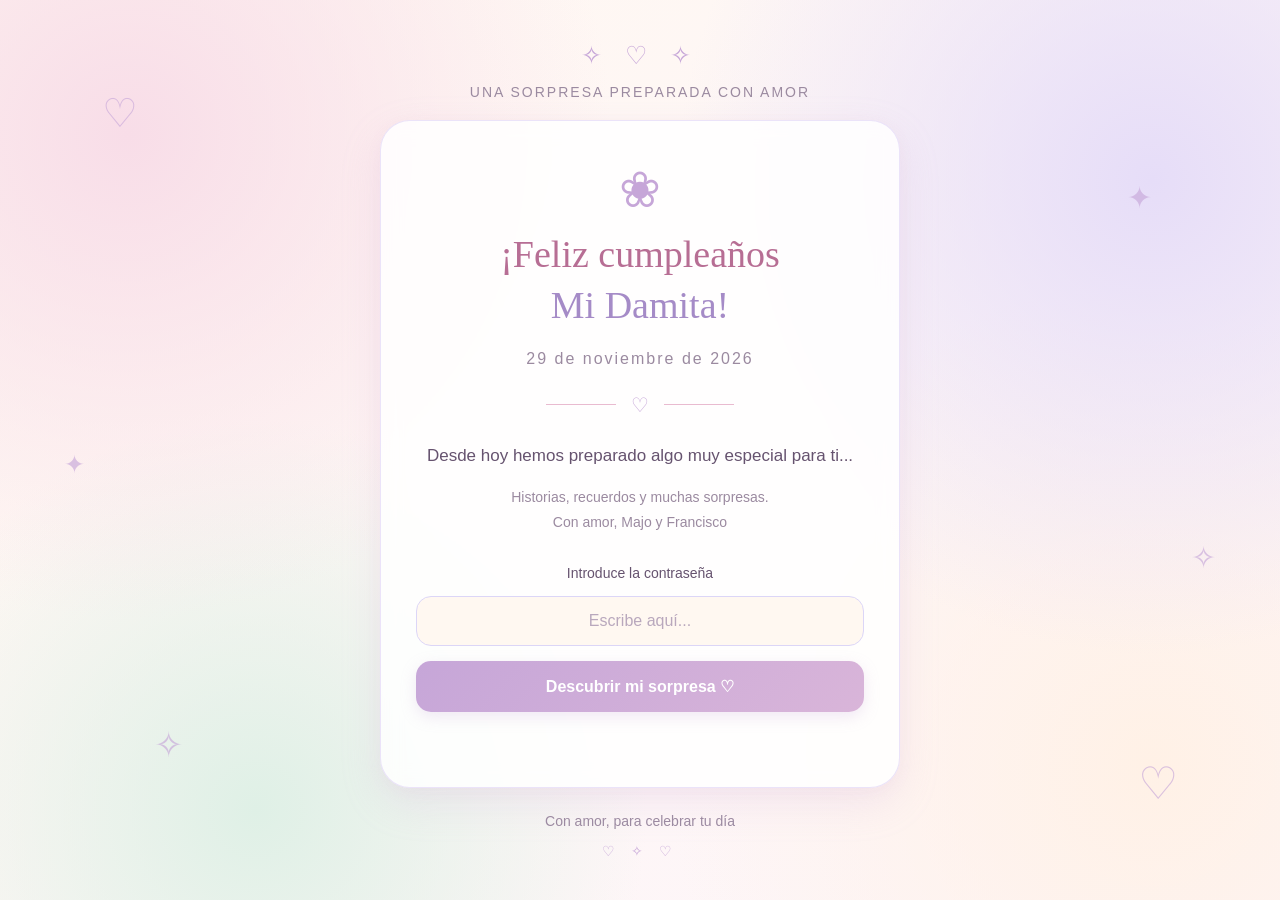
<file: index.html>
<!DOCTYPE html>
<html lang="es">
<head>
    <meta charset="UTF-8">
    <meta name="viewport" content="width=device-width, initial-scale=1.0">

    <title>Feliz cumpleaños mi damita</title>

    <link rel="stylesheet" href="css/estilos.css">
    <script src="js/inicio.js" defer></script>
</head>

<body>

    <main class="pantalla-inicio">

        <div class="decoracion decoracion-1">♡</div>
        <div class="decoracion decoracion-2">✦</div>
        <div class="decoracion decoracion-3">✧</div>
        <div class="decoracion decoracion-4">♡</div>
        <div class="decoracion decoracion-5">✦</div>
        <div class="decoracion decoracion-6">✧</div>

        <section class="contenedor-sorpresa">

            <div class="encabezado">
                <span class="detalle-encabezado">✧ ♡ ✧</span>

                <p class="texto-superior">
                    Una sorpresa preparada con amor
                </p>
            </div>

            <div class="contenido-principal">

                <div class="adorno-floral">
                    ❀
                </div>

                <h1>
                    ¡Feliz cumpleaños
                    <span>Mi Damita!</span>
                </h1>

                <p class="fecha">
                    29 de noviembre de 2026
                </p>

                <div class="separador">
                    <span>♡</span>
                </div>

                <p class="mensaje-inicial">
                    Desde hoy hemos preparado algo muy especial para ti...
                </p>

                <p class="mensaje-secundario">
                    Historias, recuerdos
                    y muchas sorpresas.<br>
                    Con amor, Majo y Francisco
                </p>

                <form id="formulario-acceso">

                    <label for="contrasena">
                        Introduce la contraseña
                    </label>

                    <input
                        type="password"
                        id="contrasena"
                        placeholder="Escribe aquí..."
                        autocomplete="off"
                        required
                    >

                    <button type="submit" id="boton-ingresar">
                        Descubrir mi sorpresa ♡
                    </button>

                    <p id="mensaje-error" class="mensaje-error"></p>

                </form>

            </div>

            <footer class="pie-pagina">
                <p>Con amor, para celebrar tu día</p>
                <span>♡ ✧ ♡</span>
            </footer>

        </section>

    </main>

</body>
</html>
</file>
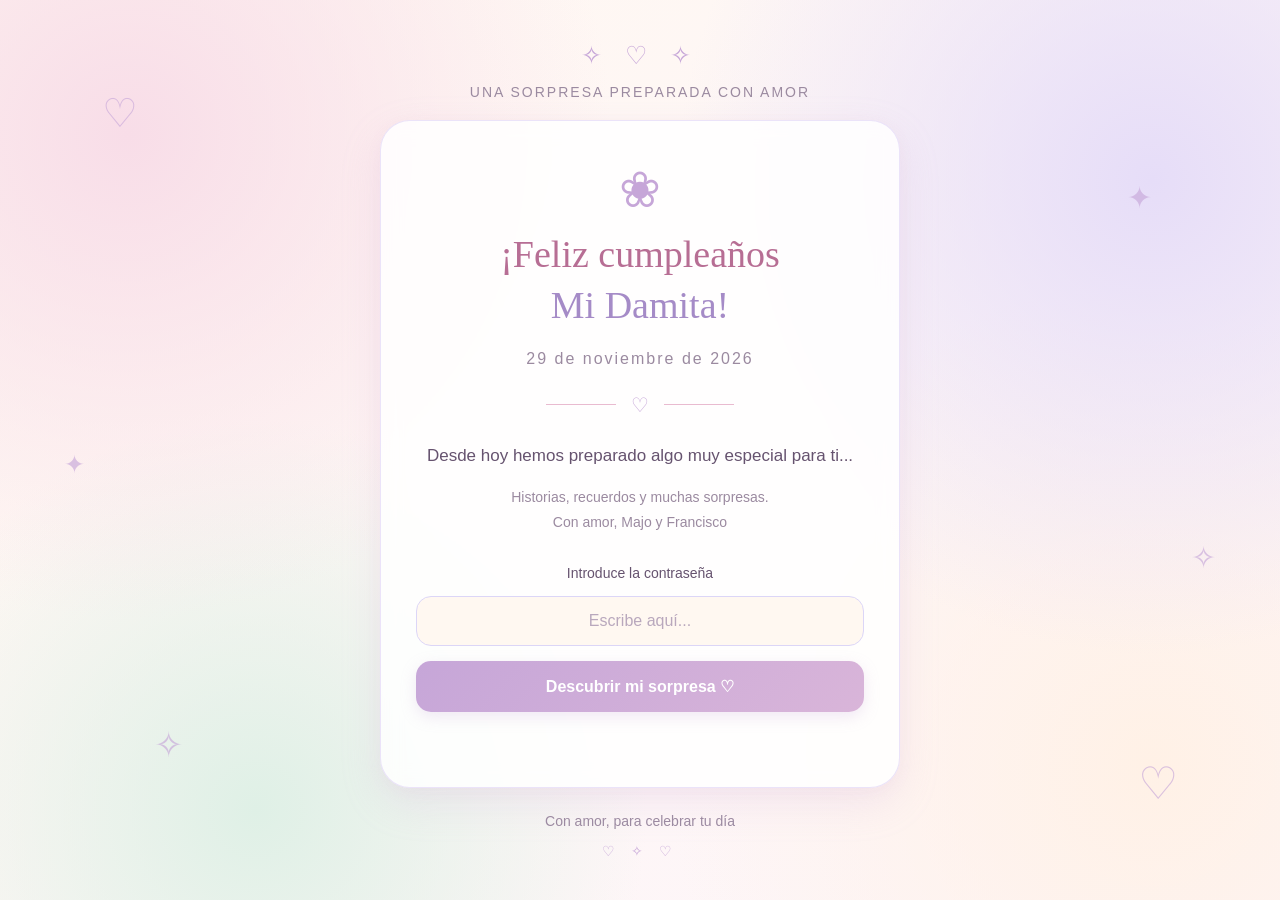
<file: historia.html>
<!DOCTYPE html>
<html lang="es">

<head>
    <meta charset="UTF-8">
    <meta name="viewport" content="width=device-width, initial-scale=1.0">

    <title>Así comenzó nuestra historia ♡</title>

    <link rel="stylesheet" href="css/estilos.css">
</head>

<body class="pagina-menu">

    <main class="contenedor-menu">

        <header class="encabezado-menu">

            <span class="adorno-menu">💌</span>

            <p class="subtitulo-menu">Un viaje a nuestros comienzos</p>

            <h1>Así comenzó nuestra historia</h1>

            <p class="descripcion-menu">
                A veces, las historias más bonitas comienzan
                con algo tan sencillo como un mensaje.
                Esta es la nuestra...
            </p>

            <span class="separador-menu">✧ ♡ ✧</span>

        </header>

        
        <section class="modulos-menu">

            <!-- PRIMERA CONVERSACIÓN -->
            <article class="tarjeta-menu tarjeta-historia">

                <div class="icono-modulo">💬</div>

                <h2>Nuestra primera conversación</h2>

                <p>
                    El comienzo de todo.
                    Aquellos primeros mensajes que hoy
                    tienen un significado muy especial.
                </p>

                <a href="conversaciones/primera-conversacion.html"
                class="boton-conversacion">
                    Leer nuestra conversación ♡
                </a>

            </article>


            <!-- SEGUNDA CONVERSACIÓN -->
            <article class="tarjeta-menu tarjeta-recuerdos">

                <div class="icono-modulo">💕</div>

                <h2>Un nuevo capítulo</h2>

                <p>
                    Más mensajes, más momentos y nuevas razones
                    para recordar cómo fue creciendo nuestra historia.
                </p>

                <a href="conversaciones/segunda-conversacion.html"
                class="boton-conversacion">
                    Leer esta conversación ♡
                </a>

            </article>

        </section>

        <footer class="pie-menu">

            <p>Y pensar que todo comenzó así...</p>

            <a href="menu.html" class="enlace-regresar">
                Volver al menú principal ♡
            </a>

        </footer>

    </main>

    <script>
        if (sessionStorage.getItem("accesoAutorizado") !== "true") {
            window.location.href = "index.html";
        }
    </script>

</body>
</html>
</file>
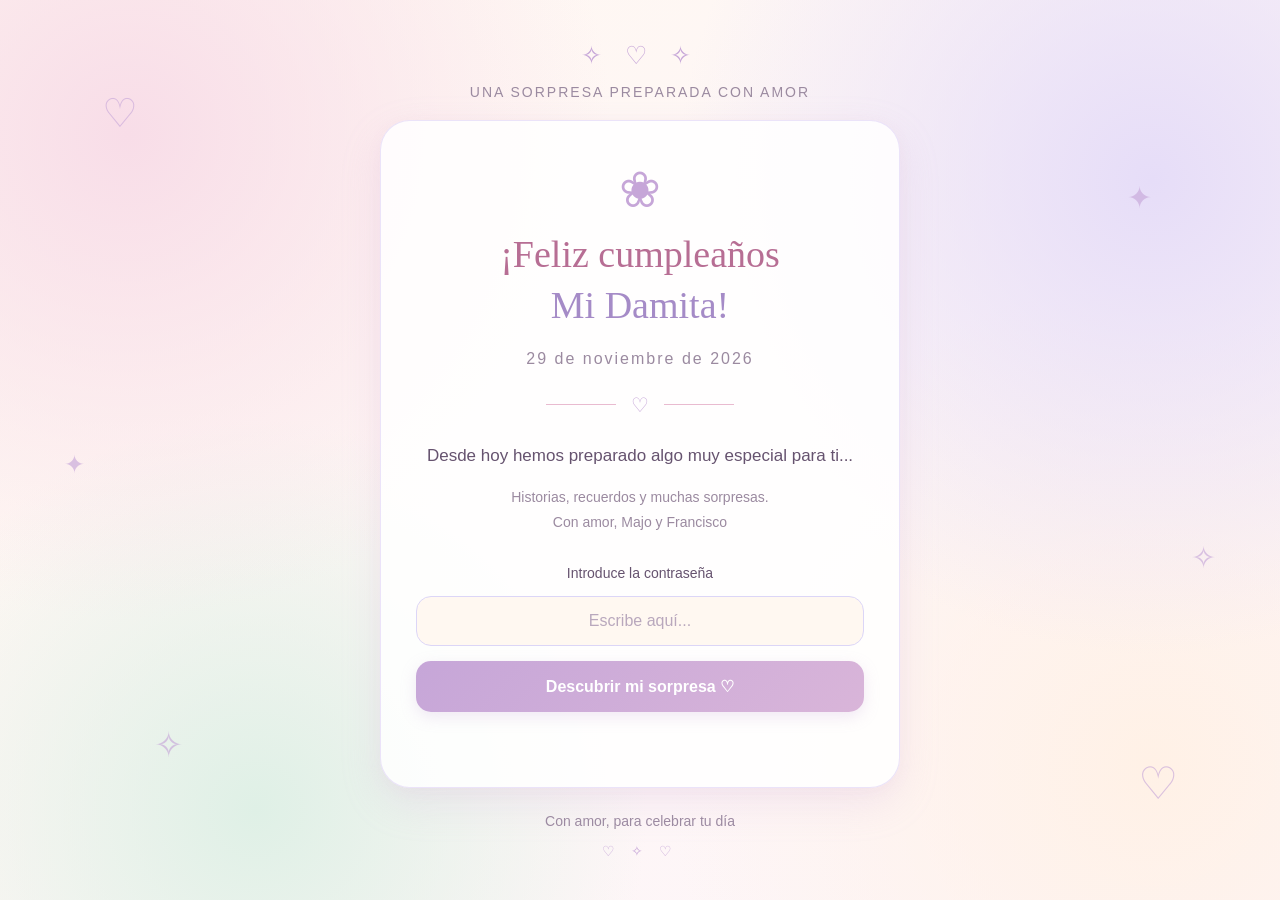
<file: menu.html>
<!DOCTYPE html>
<html lang="es">

<head>
    <meta charset="UTF-8">
    <meta name="viewport" content="width=device-width, initial-scale=1.0">

    <title>Un regalo para ti ♡</title>

    <link rel="stylesheet" href="css/estilos.css">
</head>

<body class="pagina-menu">

    <main class="contenedor-menu">

        <header class="encabezado-menu">

            <span class="adorno-menu">♡</span>

            <p class="subtitulo-menu">Un pequeño viaje por nuestros recuerdos</p>

            <h1>Para ti, Mi Damita</h1>

            <p class="descripcion-menu">
                Hemos preparado algo especial para celebrar tu vida,
                nuestra historia y todos los momentos que hemos compartido.
            </p>

            <span class="separador-menu">✧ ♡ ✧</span>

        </header>

        <section class="modulos-menu">


            <a href="historia.html"
            class="tarjeta-menu tarjeta-historia enlace-tarjeta">

                <div class="icono-modulo">💌</div>

                <h2>Así comenzó nuestra historia</h2>

                <p>
                    Un recorrido por aquellos primeros mensajes,
                    conversaciones y momentos que dieron inicio
                    a nuestra historia.
                </p>

                <span class="texto-proximamente">
                    Nuestra historia ♡
                </span>

            </a>


            <a href="recuerdos.html"
            class="tarjeta-menu tarjeta-recuerdos enlace-tarjeta">

                <div class="icono-modulo">📸</div>

                <h2>Nuestros momentos</h2>

                <p>
                    Fotografías, celebraciones y recuerdos
                    que guardan algunos de los capítulos más
                    especiales de nuestras vidas.
                </p>

                <span class="texto-proximamente">
                    Nuestros recuerdos ♡
                </span>

            </a>

            <a href="sorpresas.html" class="tarjeta-menu tarjeta-sorpresas enlace-tarjeta">
                <div class="icono-modulo">🎁</div>
                <h2>Sorpresas para cada día</h2>
                <p>Pequeños momentos especiales preparados para ti.</p>
                <span class="texto-proximamente">Descubre tus sorpresas ♡</span>
            </a>

            <a href="regalo-final.html" class="tarjeta-menu tarjeta-regalo">
                <div class="icono-modulo">❤️</div>
                <h2>El regalo final</h2>
                <p>
                Una última sorpresa que he preparado
                con muchísimo cariño para ti.
                </p>
                <span class="texto-proximamente">Una sorpresa especial ♡</span>
            </a>

        </section>

        <footer class="pie-menu">
            <p>29 de noviembre de 2026</p>
            <span>Hecho con amor, especialmente para ti ♡</span>
        </footer>

    </main>

    <script>
        // Verificar que la persona haya ingresado la contraseña
        if (sessionStorage.getItem("accesoAutorizado") !== "true") {
            window.location.href = "index.html";
        }
    </script>

</body>
</html>
</file>
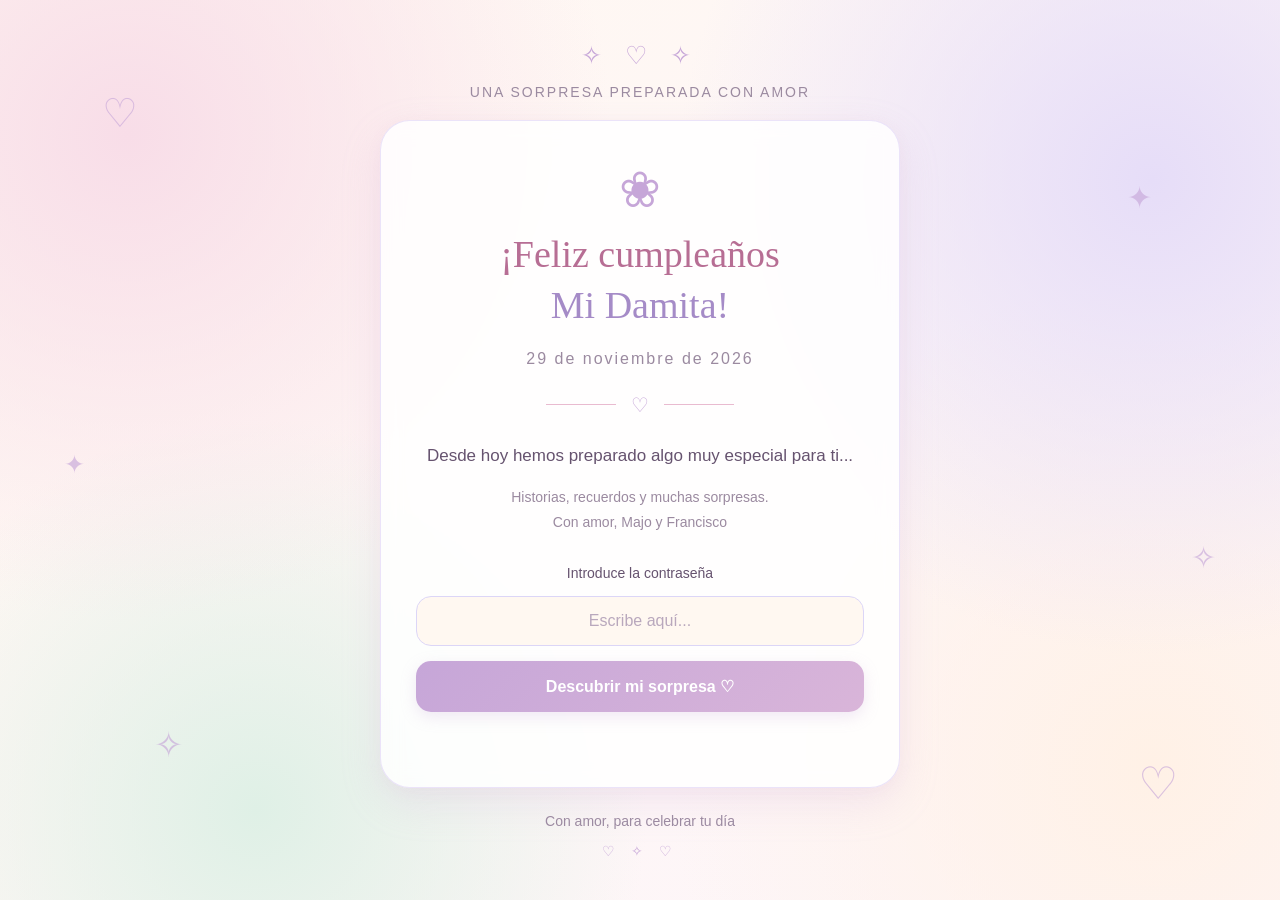
<file: recuerdos.html>
<!DOCTYPE html>
<html lang="es">

<head>
    <meta charset="UTF-8">
    <meta name="viewport" content="width=device-width, initial-scale=1.0">

    <title>Nuestros momentos ♡</title>

    <link rel="stylesheet" href="css/estilos.css">
</head>

<body class="pagina-menu">

    <main class="contenedor-menu">

        <header class="encabezado-menu">

            <span class="adorno-menu">📸</span>

            <p class="subtitulo-menu">
                Pequeños instantes, grandes recuerdos
            </p>

            <h1>Nuestros momentos</h1>

            <p class="descripcion-menu">
                Cada fotografía guarda una historia,
                cada recuerdo tiene algo especial
                y todos forman parte de lo que hemos vivido.
            </p>

            <span class="separador-menu">✧ ♡ ✧</span>

        </header>

        <section class="modulos-menu">

            <!-- 1. NUESTRAS PRIMERAS FOTOS -->

            <a href="recuerdos/primeras-fotos.html"
               class="tarjeta-menu tarjeta-historia enlace-tarjeta">

                <div class="icono-modulo">📷</div>

                <h2>Nuestras primeras fotos</h2>

                <p>
                    Los primeros recuerdos que comenzamos
                    a construir juntos.
                </p>

                <span class="texto-proximamente">
                    Ver nuestros recuerdos ♡
                </span>

            </a>


            <!-- 2. TUS CUMPLEAÑOS -->

            <a href="recuerdos/cumpleanos.html"
               class="tarjeta-menu tarjeta-regalo enlace-tarjeta">

                <div class="icono-modulo">🎂</div>

                <h2>Tus cumpleaños</h2>

                <p>
                    Una colección de fotografías
                    para recordar tantas celebraciones especiales.
                </p>

                <span class="texto-proximamente">
                    Ver nuestra colección ♡
                </span>

            </a>


            <!-- 3. NUESTROS VIAJES -->

            <a href="recuerdos/viajes.html"
               class="tarjeta-menu tarjeta-recuerdos enlace-tarjeta">

                <div class="icono-modulo">✈️</div>

                <h2>Nuestros viajes</h2>

                <p>
                    Lugares que descubrimos juntos,
                    aventuras y momentos que siempre recordaremos.
                </p>

                <span class="texto-proximamente">
                    Ver nuestros viajes ♡
                </span>

            </a>


            <!-- 4. NUESTRA FOTO ESPECIAL -->

            <a href="recuerdos/foto-especial.html"
               class="tarjeta-menu tarjeta-sorpresas enlace-tarjeta">

                <div class="icono-modulo">💗</div>

                <h2>Nuestra foto especial</h2>

                <p>
                    Un instante caminando juntos
                    que representa mucho de nuestra historia.
                </p>

                <span class="texto-proximamente">
                    Un recuerdo muy especial ♡
                </span>

            </a>

            <!-- 5. UN RECUERDO DE MADRE E HIJA -->

            <a href="recuerdos/foto-especial-Majo.html"
            class="tarjeta-menu tarjeta-sorpresas enlace-tarjeta">

                <div class="icono-modulo">👩💕👧</div>

                <h2>Un recuerdo de madre e hija</h2>

                <p>
                    Un momento único entre ustedes,
                    lleno de amor, complicidad y recuerdos inolvidables.
                </p>

                <span class="texto-proximamente">
                    Un recuerdo para siempre ♡
                </span>

            </a>

        </section>

        <footer class="pie-menu">

            <p>
                Los mejores recuerdos son los que seguimos construyendo.
            </p>

            <a href="menu.html" class="enlace-regresar">
                Volver al menú principal ♡
            </a>

        </footer>

    </main>

    <script>
        if (sessionStorage.getItem("accesoAutorizado") !== "true") {
            window.location.href = "index.html";
        }
    </script>

</body>
</html>
</file>
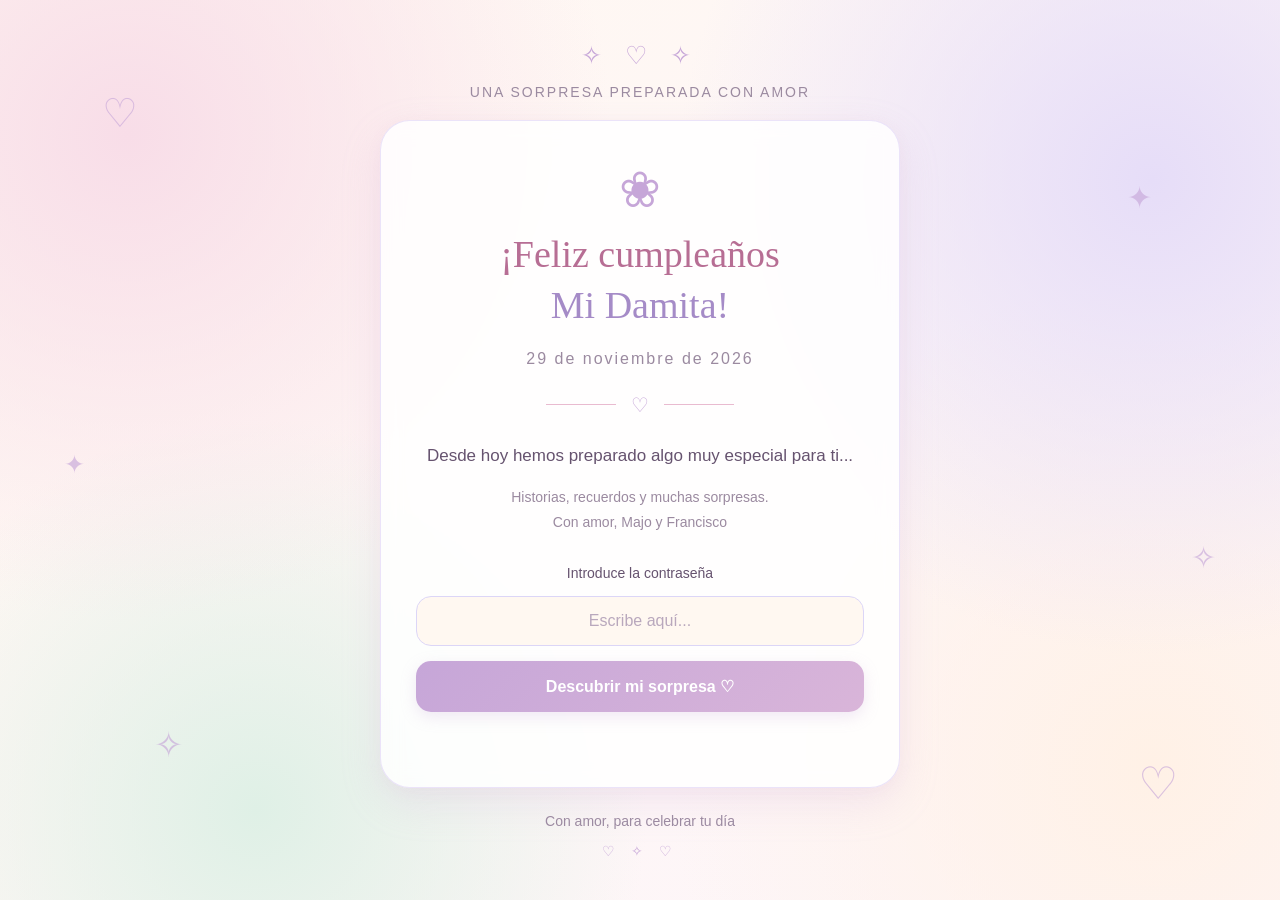
<file: regalo-final.html>
<!DOCTYPE html>
<html lang="es">

<head>
    <meta charset="UTF-8">
    <meta name="viewport" content="width=device-width, initial-scale=1.0">

    <title>El regalo final ♡</title>

    <link rel="stylesheet" href="css/estilos.css">

    <style>

        /* CONTENEDOR PRINCIPAL */

        .contenedor-regalo {
            width: min(900px, 94%);
            margin: 35px auto;
            text-align: center;
        }

        .introduccion-regalo {
            max-width: 650px;
            margin: 20px auto 30px;
            line-height: 1.7;
            color: #66536F;
        }

        /* CONTENEDOR DEL PASAPORTE */

        .zona-pasaporte {
            max-width: 470px;
            margin: 35px auto;
            perspective: 1000px;
        }

        .pasaporte {
            position: relative;
            background: linear-gradient(145deg, #D9B9E8, #C6A6D8);
            border: 5px solid #B895CC;
            border-radius: 22px;
            padding: 35px 22px;
            color: white;
            box-shadow: 0 12px 25px rgba(102, 83, 111, 0.18);
            overflow: hidden;
            transition: transform 0.5s;
        }

        .pasaporte::before {
            content: "";
            position: absolute;
            inset: 10px;
            border: 1px solid rgba(255,255,255,0.55);
            border-radius: 15px;
            pointer-events: none;
        }

        .pasaporte-icono {
            font-size: 65px;
            margin-bottom: 12px;
        }

        .pasaporte-titulo {
            font-size: 27px;
            letter-spacing: 2px;
            margin-bottom: 8px;
        }

        .pasaporte-subtitulo {
            font-size: 13px;
            letter-spacing: 3px;
            margin-bottom: 25px;
        }

        .sello-pasaporte {
            width: 100px;
            height: 100px;
            margin: 20px auto;
            border: 2px dashed rgba(255,255,255,0.8);
            border-radius: 50%;
            display: flex;
            align-items: center;
            justify-content: center;
            flex-direction: column;
            transform: rotate(-12deg);
        }

        .sello-pasaporte span:first-child {
            font-size: 30px;
        }

        .sello-pasaporte span:last-child {
            font-size: 10px;
            letter-spacing: 1px;
        }

        .texto-pasaporte {
            font-size: 14px;
            line-height: 1.6;
            margin: 15px auto;
            max-width: 300px;
        }

        /* ESTADO Y CONTADOR */

        .estado-regalo {
            margin: 22px auto;
            color: #987B9C;
            font-size: 14px;
            min-height: 25px;
        }

        .contador-regalo {
            background: #F8EAF2;
            border-radius: 15px;
            padding: 14px;
            max-width: 350px;
            margin: 20px auto;
        }

        .contador-titulo {
            color: #987B9C;
            font-size: 13px;
            margin-bottom: 10px;
        }

        .contador-reloj {
            display: flex;
            justify-content: center;
            gap: 7px;
        }

        .unidad-tiempo {
            background: #FFF8F1;
            border: 1px solid #EAD8E8;
            border-radius: 10px;
            padding: 9px 5px;
            flex: 1;
        }

        .numero-tiempo {
            display: block;
            font-size: 19px;
            font-weight: bold;
            color: #896C99;
        }

        .etiqueta-tiempo {
            display: block;
            font-size: 10px;
            color: #987B9C;
        }

        /* BOTÓN */

        .boton-pasaporte {
            border: none;
            border-radius: 25px;
            padding: 13px 25px;
            background: #C6A6D8;
            color: white;
            font-size: 15px;
            font-weight: bold;
            cursor: pointer;
            transition: 0.3s;
            margin-top: 10px;
        }

        .boton-pasaporte:hover:not(:disabled) {
            background: #AA87C1;
            transform: translateY(-2px);
        }

        .boton-pasaporte:disabled {
            background: #D8CEDB;
            cursor: not-allowed;
        }

        /* ANIMACIÓN */

        .pasaporte-abriendo {
            animation: abrirPasaporte 1.2s ease;
        }

        @keyframes abrirPasaporte {

            0% {
                transform: rotateY(0deg) scale(1);
            }

            40% {
                transform: rotateY(-12deg) scale(1.04);
            }

            70% {
                transform: rotateY(8deg) scale(1.06);
            }

            100% {
                transform: rotateY(0deg) scale(1);
            }

        }

        /* TIQUETE */

        .tiquete {
            display: none;
            max-width: 650px;
            margin: 30px auto;
            background: linear-gradient(135deg, #FFF8F1, #FCEBF3);
            border: 2px dashed #C6A6D8;
            border-radius: 18px;
            overflow: hidden;
            box-shadow: 0 8px 20px rgba(102, 83, 111, 0.12);
            text-align: left;
        }

        .tiquete.visible {
            display: block;
            animation: revelarTiquete 1s ease forwards;
        }

        @keyframes revelarTiquete {

            from {
                opacity: 0;
                transform: translateY(35px) scale(0.92);
            }

            to {
                opacity: 1;
                transform: translateY(0) scale(1);
            }

        }

        .tiquete-encabezado {
            background: linear-gradient(135deg, #C6A6D8, #E8C6DC);
            color: white;
            padding: 22px;
            text-align: center;
        }

        .tiquete-encabezado h2 {
            font-size: 23px;
            letter-spacing: 2px;
            margin-bottom: 5px;
        }

        .tiquete-encabezado p {
            font-size: 12px;
            letter-spacing: 2px;
        }

        .tiquete-contenido {
            padding: 25px 20px;
            color: #66536F;
        }

        .destino-tiquete {
            text-align: center;
            margin: 10px auto 25px;
        }

        .destino-tiquete .nombre-destino {
            font-size: 30px;
            color: #896C99;
            font-weight: bold;
            letter-spacing: 1px;
        }

        .destino-tiquete .subtitulo-destino {
            font-size: 12px;
            color: #987B9C;
            letter-spacing: 2px;
        }

        .datos-tiquete {
            display: grid;
            grid-template-columns: repeat(2, 1fr);
            gap: 18px;
            margin: 20px 0;
        }

        .dato-tiquete {
            border-bottom: 1px solid #EAD8E8;
            padding-bottom: 10px;
        }

        .dato-tiquete small {
            display: block;
            color: #987B9C;
            font-size: 10px;
            margin-bottom: 5px;
            letter-spacing: 1px;
        }

        .dato-tiquete strong {
            color: #80658D;
            font-size: 15px;
        }

        .mensaje-tiquete {
            background: #F8EAF2;
            border-radius: 14px;
            padding: 18px;
            text-align: center;
            line-height: 1.7;
            margin-top: 20px;
            font-size: 14px;
        }

        .tiquete-pie {
            background: #F3EAF8;
            padding: 15px;
            text-align: center;
            color: #896C99;
            font-size: 13px;
            letter-spacing: 1px;
        }

        /* MENSAJE FINAL */

        .mensaje-final-regalo {
            margin: 35px auto;
            padding: 22px;
            background: #F3EAF8;
            border-radius: 20px;
            line-height: 1.7;
            color: #66536F;
        }

        .mensaje-final-regalo h2 {
            color: #896C99;
            margin-bottom: 12px;
        }

        .volver-menu {
            display: inline-block;
            margin: 20px auto 35px;
            color: #896C99;
            text-decoration: none;
            font-weight: bold;
        }

        /* CELULARES */

        @media (max-width: 480px) {

            .pasaporte {
                padding: 30px 15px;
            }

            .pasaporte-titulo {
                font-size: 23px;
            }

            .datos-tiquete {
                gap: 13px;
            }

            .destino-tiquete .nombre-destino {
                font-size: 25px;
            }

        }

    </style>

</head>

<body>

    <script>
        if (sessionStorage.getItem("accesoAutorizado") !== "true") {
            window.location.href = "index.html";
        }
    </script>


    <main class="contenedor-regalo">

        <h1>♡ El regalo final ♡</h1>

        <div class="introduccion-regalo">

            <p>
                Después de tantos momentos especiales,
                ha llegado el momento de descubrir una última sorpresa.
            </p>

            <p>
                Hay aventuras que se disfrutan más cuando
                estamos juntos. ♡
            </p>

        </div>


        <!-- PASAPORTE -->

        <section class="zona-pasaporte">

            <div class="pasaporte" id="pasaporte">

                <div class="pasaporte-icono">
                    🔒
                </div>

                <div class="pasaporte-titulo">
                    PASAPORTE
                </div>

                <div class="pasaporte-subtitulo">
                    DE AVENTURAS
                </div>

                <div class="sello-pasaporte">

                    <span>♡</span>

                    <span>VIAJE ESPECIAL</span>

                </div>

                <p class="texto-pasaporte">
                    Un destino por descubrir,
                    momentos por compartir
                    y recuerdos por crear.
                </p>

                <div style="font-size:25px; margin-top:15px;">
                    ✧ ♡ ✧
                </div>

            </div>

        </section>


        <!-- CONTADOR -->

        <div class="contador-regalo" id="contador-regalo">

            <div class="contador-titulo">
                ♡ Tu próxima aventura comienza en ♡
            </div>

            <div class="contador-reloj">

                <div class="unidad-tiempo">
                    <span class="numero-tiempo" id="dias">00</span>
                    <span class="etiqueta-tiempo">Días</span>
                </div>

                <div class="unidad-tiempo">
                    <span class="numero-tiempo" id="horas">00</span>
                    <span class="etiqueta-tiempo">Horas</span>
                </div>

                <div class="unidad-tiempo">
                    <span class="numero-tiempo" id="minutos">00</span>
                    <span class="etiqueta-tiempo">Min</span>
                </div>

                <div class="unidad-tiempo">
                    <span class="numero-tiempo" id="segundos">00</span>
                    <span class="etiqueta-tiempo">Seg</span>
                </div>

            </div>

        </div>


        <p class="estado-regalo" id="estado-regalo">
            Tu aventura todavía es un secreto... ♡
        </p>


        <button
            class="boton-pasaporte"
            id="boton-pasaporte"
            onclick="abrirPasaporte()"
            disabled>

            Esperar al gran día ♡

        </button>


        <!-- TIQUETE DE VIAJE -->

        <section class="tiquete" id="tiquete">

            <div class="tiquete-encabezado">

                <h2>BOARDING PASS ♡</h2>

                <p>UN VIAJE MUY ESPECIAL</p>

            </div>


            <div class="tiquete-contenido">

                <div class="destino-tiquete">

                    <div class="nombre-destino">
                        EL SANTUARIO
                    </div>

                    <div class="subtitulo-destino">
                        ORIENTE ANTIOQUEÑO · COLOMBIA
                    </div>

                </div>


                <div class="datos-tiquete">

                    <div class="dato-tiquete">

                        <small>FECHA</small>

                        <strong>29 NOV 2026</strong>

                    </div>

                    <div class="dato-tiquete">

                        <small>DESTINO</small>

                        <strong>El Santuario</strong>

                    </div>

                    <div class="dato-tiquete">

                        <small>PASAJEROS</small>

                        <strong>Nuestra familia</strong>

                    </div>

                    <div class="dato-tiquete">

                        <small>TIPO DE VIAJE</small>

                        <strong>Aventura especial</strong>

                    </div>

                </div>


                <div class="mensaje-tiquete">

                    <div style="font-size:28px; margin-bottom:10px;">
                        💗 ✨ 💗
                    </div>

                    <strong>¡Mi Damita, llegó el gran día!</strong>

                    <p style="margin-top:10px;">

                        Nuestro regalo especial:
                        un día para disfrutar, conocer un lugar bonito
                        y crear nuevos recuerdos con las personas
                        que más amamos.

                    </p>

                    <p style="margin-top:12px;">

                        ¡Prepara tu corazón y disfruta
                        este paseo familiar! ♡

                    </p>

                </div>

            </div>


            <div class="tiquete-pie">

                UN REGALO PREPARADO CON MUCHO AMOR ♡

            </div>

        </section>


        <div class="mensaje-final-regalo">

            <h2>Las mejores aventuras son juntos ♡</h2>

            <p>
                Lo más bonito de este regalo no es el destino,
                sino poder compartirlo contigo.
            </p>

            <p style="margin-top:12px;">
                ¡Feliz cumpleaños, Mi Damita! 💗
            </p>

        </div>


        <a href="menu.html" class="volver-menu">
            ♡ Volver al menú principal
        </a>

    </main>


    <script>

        // ==================================================
        // MODO DE PRUEBAS
        // ==================================================

        const MODO_PRUEBA = false;

        // Para probar, puedes usar:
        // "2026-11-29T10:00:00"

        const FECHA_HORA_SIMULADA = "2026-11-29T10:00:00";


        // ==================================================
        // FECHA Y HORA
        // ==================================================

        const BASE_PRUEBA = new Date(
            FECHA_HORA_SIMULADA + "-05:00"
        ).getTime();

        const BASE_REAL = Date.now();


        function obtenerAhora() {

            if (MODO_PRUEBA) {

                return new Date(
                    BASE_PRUEBA + (Date.now() - BASE_REAL)
                );

            }

            return new Date();

        }


        function obtenerFechaColombia() {

            const partes = new Intl.DateTimeFormat("en-CA", {
                timeZone: "America/Bogota",
                year: "numeric",
                month: "2-digit",
                day: "2-digit"
            }).formatToParts(obtenerAhora());

            const valores = {};

            partes.forEach(parte => {
                valores[parte.type] = parte.value;
            });

            return `${valores.year}-${valores.month}-${valores.day}`;

        }


        // ==================================================
        // FECHA DEL REGALO
        // ==================================================

        const FECHA_REGALO = "2026-11-29";

        const FECHA_OBJETIVO = new Date(
            FECHA_REGALO + "T00:00:00-05:00"
        );


        // ==================================================
        // CONTADOR
        // ==================================================

        function dosDigitos(numero) {

            return String(numero).padStart(2, "0");

        }


        function actualizarEstadoRegalo() {

            const ahora = obtenerAhora();

            const hoy = obtenerFechaColombia();

            const boton = document.getElementById(
                "boton-pasaporte"
            );

            const contador = document.getElementById(
                "contador-regalo"
            );

            const estado = document.getElementById(
                "estado-regalo"
            );


            if (hoy >= FECHA_REGALO) {

                contador.innerHTML = `
                    <div style="color:#896C99; font-weight:bold;">
                        ¡Hoy comienza nuestra aventura! ♡
                    </div>
                `;

                boton.disabled = false;

                boton.textContent =
                    "Abrir mi pasaporte ♡";

                estado.textContent =
                    "¡Ha llegado el momento de descubrir tu regalo!";

                return;

            }


            boton.disabled = true;

            boton.textContent =
                "Esperar al gran día ♡";

            estado.textContent =
                "Tu aventura todavía es un secreto... ♡";


            const diferencia = Math.max(
                0,
                FECHA_OBJETIVO.getTime() - ahora.getTime()
            );

            const totalSegundos = Math.floor(
                diferencia / 1000
            );

            const dias = Math.floor(
                totalSegundos / 86400
            );

            const horas = Math.floor(
                (totalSegundos % 86400) / 3600
            );

            const minutos = Math.floor(
                (totalSegundos % 3600) / 60
            );

            const segundos = totalSegundos % 60;


            contador.innerHTML = `

                <div class="contador-titulo">
                    ♡ Tu próxima aventura comienza en ♡
                </div>

                <div class="contador-reloj">

                    <div class="unidad-tiempo">
                        <span class="numero-tiempo">
                            ${dosDigitos(dias)}
                        </span>
                        <span class="etiqueta-tiempo">Días</span>
                    </div>

                    <div class="unidad-tiempo">
                        <span class="numero-tiempo">
                            ${dosDigitos(horas)}
                        </span>
                        <span class="etiqueta-tiempo">Horas</span>
                    </div>

                    <div class="unidad-tiempo">
                        <span class="numero-tiempo">
                            ${dosDigitos(minutos)}
                        </span>
                        <span class="etiqueta-tiempo">Min</span>
                    </div>

                    <div class="unidad-tiempo">
                        <span class="numero-tiempo">
                            ${dosDigitos(segundos)}
                        </span>
                        <span class="etiqueta-tiempo">Seg</span>
                    </div>

                </div>

            `;

        }


        // ==================================================
        // ABRIR PASAPORTE
        // ==================================================

        let pasaporteAbierto = false;

        function abrirPasaporte() {

            const hoy = obtenerFechaColombia();

            if (hoy < FECHA_REGALO) {
                return;
            }

            if (pasaporteAbierto) {
                return;
            }

            pasaporteAbierto = true;


            const pasaporte = document.getElementById(
                "pasaporte"
            );

            const boton = document.getElementById(
                "boton-pasaporte"
            );

            const tiquete = document.getElementById(
                "tiquete"
            );

            const estado = document.getElementById(
                "estado-regalo"
            );


            boton.disabled = true;

            boton.textContent =
                "Abriendo tu pasaporte... ♡";

            estado.textContent =
                "Preparando nuestra aventura... 💗";


            pasaporte.classList.remove(
                "pasaporte-abriendo"
            );

            void pasaporte.offsetWidth;

            pasaporte.classList.add(
                "pasaporte-abriendo"
            );


            setTimeout(function() {

                pasaporte.querySelector(
                    ".pasaporte-icono"
                ).textContent = "💗";

                pasaporte.querySelector(
                    ".pasaporte-titulo"
                ).textContent = "¡VAMOS DE VIAJE!";

                pasaporte.querySelector(
                    ".pasaporte-subtitulo"
                ).textContent = "NUESTRA AVENTURA";

                pasaporte.querySelector(
                    ".texto-pasaporte"
                ).textContent =
                    "Tu destino ha sido revelado. ¡Prepara las maletas!";

                tiquete.classList.add("visible");

                boton.textContent =
                    "¡Pasaporte abierto! ♡";

                estado.textContent =
                    "¡Nuestro destino es El Santuario, Antioquia!";

                tiquete.scrollIntoView({
                    behavior: "smooth",
                    block: "center"
                });

            }, 1200);

        }


        // ==================================================
        // INICIAR MÓDULO
        // ==================================================

        actualizarEstadoRegalo();

        setInterval(actualizarEstadoRegalo, 1000);

    </script>

</body>

</html>
</file>
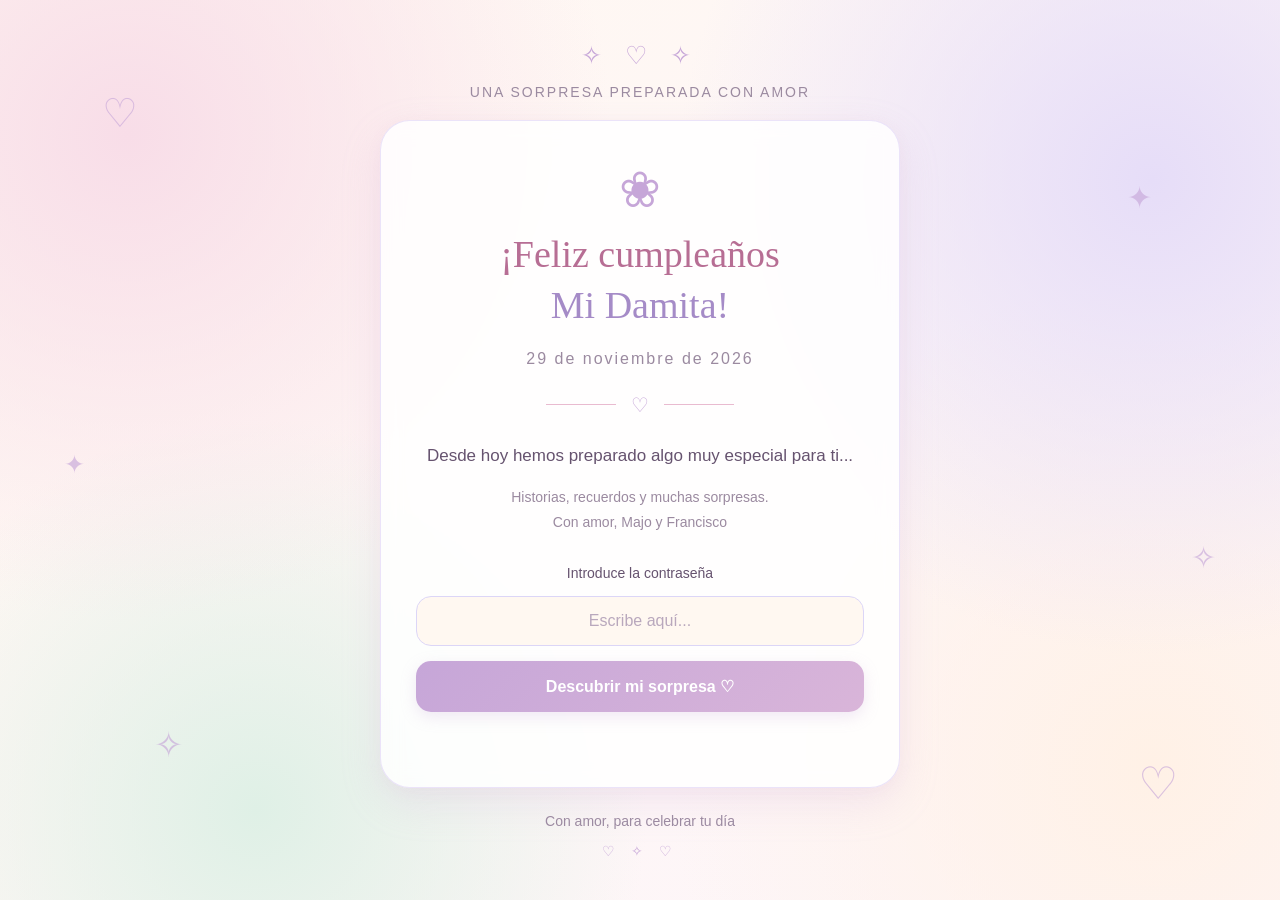
<file: sorpresas.html>
<!DOCTYPE html>
<html lang="es">
<head>
    <meta charset="UTF-8">
    <meta name="viewport" content="width=device-width, initial-scale=1.0">

    <title>Sorpresas para cada día ♡</title>

    <link rel="stylesheet" href="css/estilos.css">

    <style>
        /* CONTENEDOR PRINCIPAL */

        .contenedor-sorpresas {
            width: min(1100px, 94%);
            margin: 35px auto;
            text-align: center;
        }

        .introduccion-sorpresas {
            margin: 20px auto 35px;
            max-width: 650px;
            line-height: 1.7;
        }

        /* CUATRO SOBRES */

        .lista-sobres {
            display: grid;
            grid-template-columns: repeat(4, minmax(0, 1fr));
            gap: 15px;
            margin-top: 30px;
        }

        /* TARJETAS */

        .sobre {
            position: relative;
            background: linear-gradient(145deg, #FFF8F1, #FCEBF3);
            border: 1px solid #EAD8E8;
            border-radius: 20px;
            padding: 22px 12px;
            box-shadow: 0 5px 15px rgba(102, 83, 111, 0.08);
            overflow: hidden;
        }

        .sobre-icono {
            font-size: 48px;
            margin-bottom: 10px;
            display: inline-block;
            transition: transform 0.4s;
        }

        .decoracion-sobre {
            font-size: 17px;
            margin-bottom: 10px;
            color: #D58EAF;
            letter-spacing: 5px;
        }

        .sobre h2 {
            color: #80658D;
            font-size: 18px;
            margin-bottom: 10px;
        }

        .pista-sobre {
            color: #66536F;
            line-height: 1.5;
            min-height: 55px;
            font-size: 14px;
        }

        /* CONTADOR */

        .contador {
            background: #F8EAF2;
            border-radius: 14px;
            padding: 12px 8px;
            margin: 15px 0;
        }

        .contador-titulo {
            font-size: 12px;
            color: #987B9C;
            margin-bottom: 10px;
        }

        .contador-reloj {
            display: flex;
            justify-content: center;
            gap: 5px;
        }

        .unidad-tiempo {
            background: #FFF8F1;
            border: 1px solid #EAD8E8;
            border-radius: 10px;
            padding: 8px 4px;
            min-width: 42px;
            flex: 1;
        }

        .numero-tiempo {
            display: block;
            font-size: 18px;
            font-weight: bold;
            color: #896C99;
        }

        .etiqueta-tiempo {
            display: block;
            font-size: 10px;
            color: #987B9C;
        }

        .estado-sobre {
            margin: 15px 0;
            font-size: 13px;
            color: #987B9C;
            min-height: 35px;
        }

        /* BOTONES */

        .boton-sobre {
            display: inline-block;
            border: none;
            border-radius: 25px;
            padding: 11px 14px;
            background: #C6A6D8;
            color: white;
            font-size: 13px;
            cursor: pointer;
            transition: transform 0.2s, background 0.2s;
        }

        .boton-sobre:hover {
            background: #AA87C1;
            transform: translateY(-2px);
        }

        .boton-sobre:disabled {
            background: #D8CEDB;
            cursor: not-allowed;
            transform: none;
        }

        /* ANIMACIÓN DEL SOBRE */

        .sobre-abriendo {
            animation: abrirSobre 1.1s ease-in-out;
        }

        @keyframes abrirSobre {
            0% {
                transform: scale(1);
            }

            20% {
                transform: scale(1.04) rotate(-2deg);
            }

            40% {
                transform: scale(1.06) rotate(2deg);
            }

            60% {
                transform: scale(1.08) rotate(-1deg);
            }

            100% {
                transform: scale(1);
            }
        }

        .sobre-abriendo .sobre-icono {
            animation: sobreFlotante 1.1s ease-in-out;
        }

        @keyframes sobreFlotante {
            0% {
                transform: translateY(0) scale(1);
            }

            35% {
                transform: translateY(-18px) scale(1.15);
            }

            65% {
                transform: translateY(-12px) scale(1.1);
            }

            100% {
                transform: translateY(0) scale(1);
            }
        }

        /* CONTENIDO REVELADO */

        .contenido-revelado {
            display: none;
            margin-top: 18px;
            padding: 14px 10px;
            background: #F8EAF2;
            border-radius: 15px;
        }

        .contenido-revelado.visible {
            display: block;
            animation: revelarContenido 0.9s ease forwards;
        }

        @keyframes revelarContenido {
            from {
                opacity: 0;
                transform: translateY(25px) scale(0.92);
            }

            to {
                opacity: 1;
                transform: translateY(0) scale(1);
            }
        }

        .contenido-revelado h3 {
            color: #9B6F98;
            margin-bottom: 10px;
            font-size: 17px;
        }

        .contenido-revelado p {
            color: #66536F;
            line-height: 1.6;
            font-size: 14px;
        }

        .corazones-revelados {
            font-size: 24px;
            margin-bottom: 12px;
            animation: corazones 1s ease;
        }

        @keyframes corazones {
            0% {
                transform: scale(0);
            }

            60% {
                transform: scale(1.3);
            }

            100% {
                transform: scale(1);
            }
        }

        /* MENSAJE FINAL */

        .mensaje-final-sorpresas {
            margin: 40px auto 20px;
            padding: 25px;
            background: #F3EAF8;
            border-radius: 20px;
            line-height: 1.7;
        }

        .mensaje-final-sorpresas h2 {
            color: #896C99;
        }

        .volver-menu {
            display: inline-block;
            margin: 20px auto 35px;
            color: #896C99;
            text-decoration: none;
            font-weight: bold;
        }

        /* TABLET */

        @media (max-width: 700px) {
            .lista-sobres {
                grid-template-columns: repeat(2, minmax(0, 1fr));
                gap: 12px;
            }

            .sobre {
                padding: 20px 10px;
            }
        }

        /* CELULARES PEQUEÑOS */

        @media (max-width: 380px) {
            .lista-sobres {
                grid-template-columns: 1fr;
            }

            .unidad-tiempo {
                min-width: 35px;
            }

            .numero-tiempo {
                font-size: 16px;
            }
        }

    </style>
</head>

<body>

    <script>
        if (sessionStorage.getItem("accesoAutorizado") !== "true") {
            window.location.href = "index.html";
        }
    </script>

    <main class="contenedor-sorpresas">

        <h1>♡ Sorpresas para cada día ♡</h1>

        <div class="introduccion-sorpresas">
            <p>
                Hemos preparado unos pequeños momentos especiales para celebrar
                esta semana contigo. Cada día encontrarás una pista y,
                cuando llegue el momento, podrás abrir tu sobre.
            </p>

            <p>
                ¡Disfruta cada sorpresa, mi damita! ♡
            </p>
        </div>

        <section class="lista-sobres" id="lista-sobres"></section>

        <div class="mensaje-final-sorpresas">
            <h2>Y esto no termina aquí... ♡</h2>

            <p>
                El 29 de noviembre será un día muy especial.
                Recuerda visitar el módulo <strong>El regalo final</strong>
                en el menú principal.
            </p>
        </div>

        <a href="menu.html" class="volver-menu">
            ♡ Volver al menú principal
        </a>

    </main>

    <script>

        // ==================================================
        // MODO DE PRUEBAS
        // ==================================================

        const MODO_PRUEBA = false;

        // Fecha y hora simulada en Colombia.
        // Formato: AAAA-MM-DDTHH:MM:SS

        const FECHA_HORA_SIMULADA = "2026-11-30T23:00:00";


        // ==================================================
        // RELOJ SIMULADO
        // ==================================================

        const BASE_PRUEBA = new Date(
            FECHA_HORA_SIMULADA + "-05:00"
        ).getTime();

        const BASE_REAL = Date.now();


        function obtenerAhora() {

            if (MODO_PRUEBA) {

                const transcurrido = Date.now() - BASE_REAL;

                return new Date(BASE_PRUEBA + transcurrido);

            }

            return new Date();

        }


        // ==================================================
        // INFORMACIÓN DE LAS SORPRESAS
        // ==================================================

        const sorpresas = [
            {
                fecha: "2026-11-25",
                fechaTexto: "Miércoles 25 de noviembre",
                pista: "Una pista dulce para comenzar...",
                actividad: "Heladito crepes and waffle",
                icono: "🍦",
                mensaje: "¡Nuestra primera sorpresa! Nos espera un momento dulce para disfrutar juntos. ♡"
            },
            {
                fecha: "2026-11-26",
                fechaTexto: "Jueves 26 de noviembre",
                pista: "Una pista llena de sabor...",
                actividad: "Carnitas de Cabañas",
                icono: "🥩🔥",
                mensaje: "¡Hoy tenemos un plan delicioso! Espero que disfrutes mucho esta sorpresa. ♡"
            },
            {
                fecha: "2026-11-27",
                fechaTexto: "Viernes 27 de noviembre",
                pista: "Una noche de familia te espera...",
                actividad: "Pijamada Guaca o Casti",
                icono: "🍿",
                mensaje: "¡Un momento especial en una noche especial! ♡"
            },
            {
                fecha: "2026-11-28",
                fechaTexto: "Sábado 28 de noviembre",
                pista: "Un plan para compartir y disfrutar...",
                actividad: "Asadito familiar",
                icono: "🔥",
                mensaje: "¡Hoy compartiremos un momento muy especial en familia! ♡"
            }
        ];


        // Controla que no se abra el mismo sobre
        // varias veces durante su animación.

        const sobresAbriendo = new Set();


        // ==================================================
        // FECHA ACTUAL DE COLOMBIA
        // ==================================================

        function obtenerFechaColombia() {

            const ahora = obtenerAhora();

            const partes = new Intl.DateTimeFormat("en-CA", {
                timeZone: "America/Bogota",
                year: "numeric",
                month: "2-digit",
                day: "2-digit"
            }).formatToParts(ahora);

            const valores = {};

            partes.forEach(parte => {
                valores[parte.type] = parte.value;
            });

            return `${valores.year}-${valores.month}-${valores.day}`;

        }


        // ==================================================
        // CREAR FECHA OBJETIVO
        // ==================================================

        function obtenerFechaObjetivo(fecha) {

            return new Date(fecha + "T00:00:00-05:00");

        }


        // ==================================================
        // FORMATO DE DOS DÍGITOS
        // ==================================================

        function dosDigitos(numero) {

            return String(numero).padStart(2, "0");

        }


        // ==================================================
        // ACTUALIZAR CONTADORES Y BOTONES
        // ==================================================

        function actualizarContadores() {

            const ahora = obtenerAhora();

            const hoy = obtenerFechaColombia();

            sorpresas.forEach((sorpresa, indice) => {

                const objetivo = obtenerFechaObjetivo(
                    sorpresa.fecha
                );

                const diferencia = objetivo.getTime()
                    - ahora.getTime();

                const contador = document.getElementById(
                    "contador-" + indice
                );

                const boton = document.getElementById(
                    "boton-" + indice
                );

                const icono = document.getElementById(
                    "icono-" + indice
                );

                const estado = boton?.parentElement.querySelector(
                    ".estado-sobre"
                );

                if (!contador || !boton || !icono) return;


                // Si el sobre está en plena animación,
                // no modificar sus elementos.

                if (sobresAbriendo.has(indice)) {
                    return;
                }


                // Si ya llegó el día de la sorpresa.

                if (hoy >= sorpresa.fecha) {

                    contador.innerHTML = `
                        <p style="color:#987B9C; font-weight:bold;">
                            ¡Ha llegado tu día! ♡
                        </p>
                    `;

                    boton.disabled = false;

                    boton.textContent =
                        document.getElementById("contenido-" + indice)
                            .classList.contains("visible")
                            ? "Abrir nuevamente ♡"
                            : "Abrir mi sorpresa ♡";

                    icono.textContent = "💌";

                    if (estado) {
                        estado.textContent = "¡Tu sobre está listo! ♡";
                    }

                    return;

                }


                // Si todavía no ha llegado el día.

                boton.disabled = true;

                boton.textContent = "Esperar al día indicado";

                icono.textContent = "🔒";

                if (estado) {
                    estado.textContent =
                        "Este sobre todavía está cerrado ♡";
                }


                // Calcular cuenta regresiva.

                const segundosTotales = Math.max(
                    0,
                    Math.floor(diferencia / 1000)
                );

                const dias = Math.floor(
                    segundosTotales / 86400
                );

                const horas = Math.floor(
                    (segundosTotales % 86400) / 3600
                );

                const minutos = Math.floor(
                    (segundosTotales % 3600) / 60
                );

                const segundos = segundosTotales % 60;


                contador.innerHTML = `

                    <div class="contador-titulo">
                        ♡ Falta para abrir tu sobre ♡
                    </div>

                    <div class="contador-reloj">

                        <div class="unidad-tiempo">
                            <span class="numero-tiempo">
                                ${dosDigitos(dias)}
                            </span>
                            <span class="etiqueta-tiempo">Días</span>
                        </div>

                        <div class="unidad-tiempo">
                            <span class="numero-tiempo">
                                ${dosDigitos(horas)}
                            </span>
                            <span class="etiqueta-tiempo">Horas</span>
                        </div>

                        <div class="unidad-tiempo">
                            <span class="numero-tiempo">
                                ${dosDigitos(minutos)}
                            </span>
                            <span class="etiqueta-tiempo">Min</span>
                        </div>

                        <div class="unidad-tiempo">
                            <span class="numero-tiempo">
                                ${dosDigitos(segundos)}
                            </span>
                            <span class="etiqueta-tiempo">Seg</span>
                        </div>

                    </div>

                `;

            });

        }


        // ==================================================
        // ABRIR SOBRE CON ANIMACIÓN
        // ==================================================

        function abrirSobre(indice) {

            const hoy = obtenerFechaColombia();

            const sorpresa = sorpresas[indice];

            // Comprobar que ya llegó el día.

            if (hoy < sorpresa.fecha) {
                return;
            }

            // Evitar aperturas simultáneas.

            if (sobresAbriendo.has(indice)) {
                return;
            }

            sobresAbriendo.add(indice);


            const tarjeta = document.getElementById(
                "tarjeta-" + indice
            );

            const contenido = document.getElementById(
                "contenido-" + indice
            );

            const boton = document.getElementById(
                "boton-" + indice
            );

            const iconoSobre = document.getElementById(
                "icono-" + indice
            );


            boton.disabled = true;

            boton.textContent = "Abriendo tu sorpresa... ♡";


            // Animación del sobre.

            tarjeta.classList.remove("sobre-abriendo");

            void tarjeta.offsetWidth;

            tarjeta.classList.add("sobre-abriendo");

            iconoSobre.textContent = "💌";


            // Revelar contenido al terminar la animación.

            setTimeout(function() {

                contenido.innerHTML = `

                    <div class="corazones-revelados">
                        ♡ 💗 ♡
                    </div>

                    <div class="sobre-icono">
                        ${sorpresa.icono}
                    </div>

                    <h3>${sorpresa.actividad}</h3>

                    <p>${sorpresa.mensaje}</p>

                    <div class="corazones-revelados">
                        ✨ ♡ ✨
                    </div>

                `;

                contenido.classList.add("visible");

                boton.textContent = "¡Sorpresa descubierta! ♡";

                boton.disabled = false;

                sobresAbriendo.delete(indice);

                const estado = tarjeta.querySelector(
                    ".estado-sobre"
                );

                estado.textContent =
                    "¡Sorpresa descubierta! ♡";

            }, 1100);

        }


        // ==================================================
        // MOSTRAR SOBRES
        // ==================================================

        function mostrarSorpresas() {

            const contenedor = document.getElementById(
                "lista-sobres"
            );

            contenedor.innerHTML = "";

            sorpresas.forEach((sorpresa, indice) => {

                const tarjeta = document.createElement("article");

                tarjeta.className = "sobre";

                tarjeta.id = "tarjeta-" + indice;

                tarjeta.innerHTML = `

                    <div class="sobre-icono" id="icono-${indice}">
                        🔒
                    </div>

                    <div class="decoracion-sobre">
                        ♡ ✧ ♡
                    </div>

                    <h2>${sorpresa.fechaTexto}</h2>

                    <p class="pista-sobre">
                        ${sorpresa.pista}
                    </p>

                    <div
                        class="contador"
                        id="contador-${indice}">
                    </div>

                    <p class="estado-sobre">
                        Este sobre todavía está cerrado ♡
                    </p>

                    <button
                        class="boton-sobre"
                        id="boton-${indice}"
                        onclick="abrirSobre(${indice})"
                        disabled>
                        Esperar al día indicado
                    </button>

                    <div
                        class="contenido-revelado"
                        id="contenido-${indice}">
                    </div>

                `;

                contenedor.appendChild(tarjeta);

            });

            actualizarContadores();

        }


        // ==================================================
        // INICIAR MÓDULO
        // ==================================================

        mostrarSorpresas();

        setInterval(actualizarContadores, 1000);

    </script>

</body>
</html>
</file>
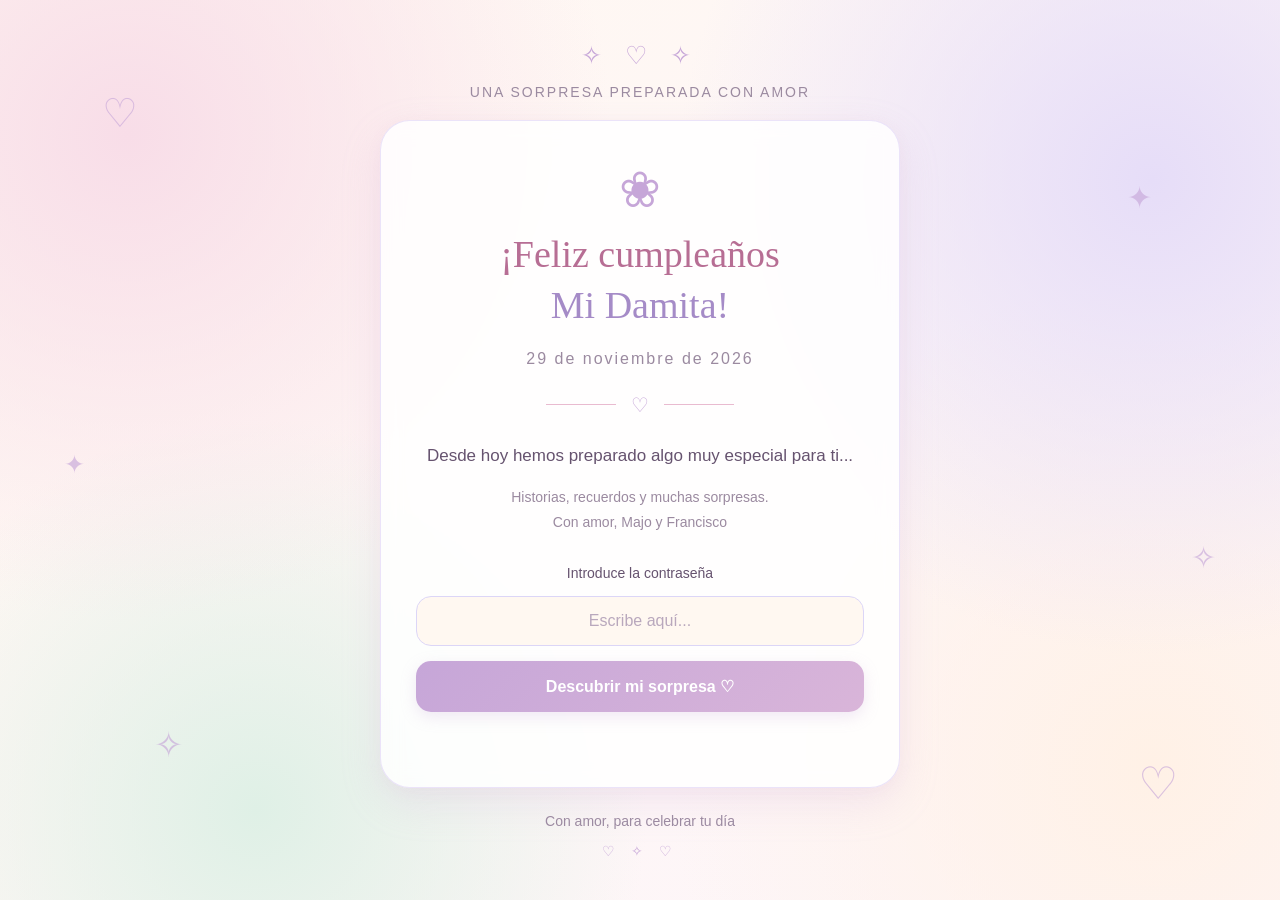
<file: recuerdos/cumpleanos.html>
<!DOCTYPE html>
<html lang="es">
<head>
    <meta charset="UTF-8">
    <meta name="viewport" content="width=device-width, initial-scale=1.0">

    <title>Tus cumpleaños ♡</title>

    <style>
        * {
            box-sizing: border-box;
        }

        body {
            margin: 0;
            padding: 30px 18px 50px;
            font-family: Georgia, 'Times New Roman', serif;
            background: linear-gradient(135deg, #FFF8F1, #F8DDE8, #E6DDF8);
            color: #66536F;
            min-height: 100vh;
        }

        .contenedor {
            max-width: 950px;
            margin: auto;
        }

        header {
            text-align: center;
            margin-bottom: 30px;
        }

        header h1 {
            font-size: 2.2rem;
            margin-bottom: 10px;
        }

        header p {
            font-size: 1.05rem;
            line-height: 1.6;
        }

        .foto-principal {
            width: 100%;
            max-height: 520px;
            object-fit: cover;
            display: block;
            border-radius: 22px;
            box-shadow: 0 8px 25px #8e71852b;
            cursor: pointer;
        }

        .mensaje {
            text-align: center;
            max-width: 700px;
            margin: 30px auto 40px;
            padding: 25px;
            background: #ffffffa8;
            border-radius: 20px;
            line-height: 1.8;
            font-size: 1.1rem;
        }

        .mensaje h2 {
            margin-top: 0;
            color: #9A719F;
        }

        .titulo-galeria {
            text-align: center;
            margin: 35px 0 22px;
            font-size: 1.5rem;
        }

        .galeria {
            display: grid;
            grid-template-columns: repeat(4, 1fr);
            gap: 14px;
        }

        .miniatura {
            border: none;
            padding: 0;
            background: transparent;
            cursor: pointer;
            overflow: hidden;
            border-radius: 15px;
            aspect-ratio: 1 / 1;
            box-shadow: 0 4px 12px #8e718522;
        }

        .miniatura img {
            width: 100%;
            height: 100%;
            object-fit: cover;
            display: block;
            transition: transform 0.3s;
        }

        .miniatura:hover img {
            transform: scale(1.07);
        }

        .regresar {
            display: block;
            width: fit-content;
            margin: 40px auto 0;
            padding: 12px 25px;
            text-decoration: none;
            color: white;
            background: #B68ABF;
            border-radius: 25px;
            transition: background 0.3s;
        }

        .regresar:hover {
            background: #9A719F;
        }

        /* Visor de fotografías */

        .visor {
            display: none;
            position: fixed;
            inset: 0;
            background: #241c2beb;
            z-index: 1000;
            align-items: center;
            justify-content: center;
            padding: 20px;
        }

        .visor.activo {
            display: flex;
        }

        .visor-contenido {
            position: relative;
            max-width: 900px;
            width: 100%;
            text-align: center;
        }

        .visor img {
            max-width: 100%;
            max-height: 78vh;
            object-fit: contain;
            border-radius: 12px;
        }

        .contador {
            color: white;
            margin-top: 12px;
            font-size: 1rem;
        }

        .cerrar, .flecha {
            position: absolute;
            border: none;
            color: white;
            background: #ffffff35;
            cursor: pointer;
            border-radius: 50%;
            display: flex;
            align-items: center;
            justify-content: center;
        }

        .cerrar {
            top: -12px;
            right: 0;
            width: 42px;
            height: 42px;
            font-size: 25px;
        }

        .flecha {
            top: 50%;
            transform: translateY(-50%);
            width: 45px;
            height: 45px;
            font-size: 27px;
        }

        .anterior {
            left: -60px;
        }

        .siguiente {
            right: -60px;
        }

        @media (max-width: 650px) {
            .galeria {
                grid-template-columns: repeat(3, 1fr);
                gap: 9px;
            }

            header h1 {
                font-size: 1.8rem;
            }

            .anterior {
                left: 5px;
            }

            .siguiente {
                right: 5px;
            }

            .flecha {
                background: #241c2b99;
            }

            .visor img {
                max-height: 70vh;
            }
        }

        @media (max-width: 380px) {
            .galeria {
                grid-template-columns: repeat(2, 1fr);
            }
        }
    </style>
</head>

<body>

    <div class="contenedor">

        <header>
            <h1>🎂 Tus cumpleaños ♡</h1>
            <p>
                Cada cumpleaños es una nueva oportunidad
                para celebrar la alegría de tenerte en nuestra vida.
            </p>
        </header>

        <img
            src="../imagenes/recuerdos/cumpleanos/11.jpg"
            alt="Un recuerdo especial de tu cumpleaños"
            class="foto-principal"
            id="foto-principal"
        >

        <section class="mensaje">
            <h2>Celebrar tu vida ♡</h2>

            <p>
                Hoy queremos recordar esos días tan especiales
                en los que celebramos tu vida, tus sonrisas
                y todos esos momentos que hacen que cada año
                a tu lado sea un regalo.
            </p>

            <p>
                Que nunca te falten motivos para sonreír,
                sueños por cumplir y momentos hermosos
                por compartir. ¡Feliz vida, Mi Damita! ♡
            </p>
        </section>

        <h2 class="titulo-galeria">
            Algunos de tus días especiales ♡
        </h2>

        <div class="galeria" id="galeria"></div>

        <a href="../recuerdos.html" class="regresar">
            ♡ Volver a nuestros recuerdos
        </a>

    </div>

    <!-- Visor de fotografías -->

    <div class="visor" id="visor">

        <div class="visor-contenido">

            <button class="cerrar" id="cerrar" aria-label="Cerrar">
                ×
            </button>

            <button class="flecha anterior" id="anterior" aria-label="Anterior">
                ‹
            </button>

            <img src="" alt="Fotografía ampliada" id="foto-ampliada">

            <button class="flecha siguiente" id="siguiente" aria-label="Siguiente">
                ›
            </button>

            <div class="contador" id="contador"></div>

        </div>

    </div>

    <script>
        // Comprobar que se haya ingresado desde la página inicial

        if (sessionStorage.getItem("accesoAutorizado") !== "true") {
            window.location.href = "../index.html";
        }

        // Configuración de las fotografías

        const cantidadFotos = 16;

        const rutaFotos = "../imagenes/recuerdos/cumpleanos/";

        const galeria = document.getElementById("galeria");
        const visor = document.getElementById("visor");
        const fotoAmpliada = document.getElementById("foto-ampliada");
        const contador = document.getElementById("contador");

        let fotoActual = 0;

        // Crear las miniaturas

        for (let i = 1; i <= cantidadFotos; i++) {

            const boton = document.createElement("button");
            boton.className = "miniatura";
            boton.type = "button";
            boton.setAttribute("aria-label", "Ver fotografía " + i);

            const imagen = document.createElement("img");
            imagen.src = rutaFotos + i + ".jpg";
            imagen.alt = "Recuerdo de cumpleaños " + i;
            imagen.loading = "lazy";

            boton.appendChild(imagen);

            boton.addEventListener("click", function () {
                abrirVisor(i - 1);
            });

            galeria.appendChild(boton);
        }

        // Abrir el visor

        function abrirVisor(indice) {
            fotoActual = indice;
            mostrarFoto();
            visor.classList.add("activo");
        }

        // Mostrar fotografía seleccionada

        function mostrarFoto() {
            fotoAmpliada.src = rutaFotos + (fotoActual + 1) + ".jpg";
            contador.textContent =
                (fotoActual + 1) + " de " + cantidadFotos;
        }

        // Fotografía anterior

        document.getElementById("anterior").addEventListener("click", function () {
            fotoActual--;

            if (fotoActual < 0) {
                fotoActual = cantidadFotos - 1;
            }

            mostrarFoto();
        });

        // Fotografía siguiente

        document.getElementById("siguiente").addEventListener("click", function () {
            fotoActual++;

            if (fotoActual >= cantidadFotos) {
                fotoActual = 0;
            }

            mostrarFoto();
        });

        // Cerrar visor

        function cerrarVisor() {
            visor.classList.remove("activo");
        }

        document.getElementById("cerrar").addEventListener("click", cerrarVisor);

        visor.addEventListener("click", function (evento) {
            if (evento.target === visor) {
                cerrarVisor();
            }
        });

        // Navegación con teclado

        document.addEventListener("keydown", function (evento) {

            if (!visor.classList.contains("activo")) {
                return;
            }

            if (evento.key === "ArrowRight") {
                fotoActual = (fotoActual + 1) % cantidadFotos;
                mostrarFoto();
            }

            if (evento.key === "ArrowLeft") {
                fotoActual = (fotoActual - 1 + cantidadFotos) % cantidadFotos;
                mostrarFoto();
            }

            if (evento.key === "Escape") {
                cerrarVisor();
            }
        });

        // Abrir el visor al seleccionar la fotografía protagonista

        document.getElementById("foto-principal").addEventListener("click", function () {
            abrirVisor(0);
        });
    </script>

</body>
</html>
</file>
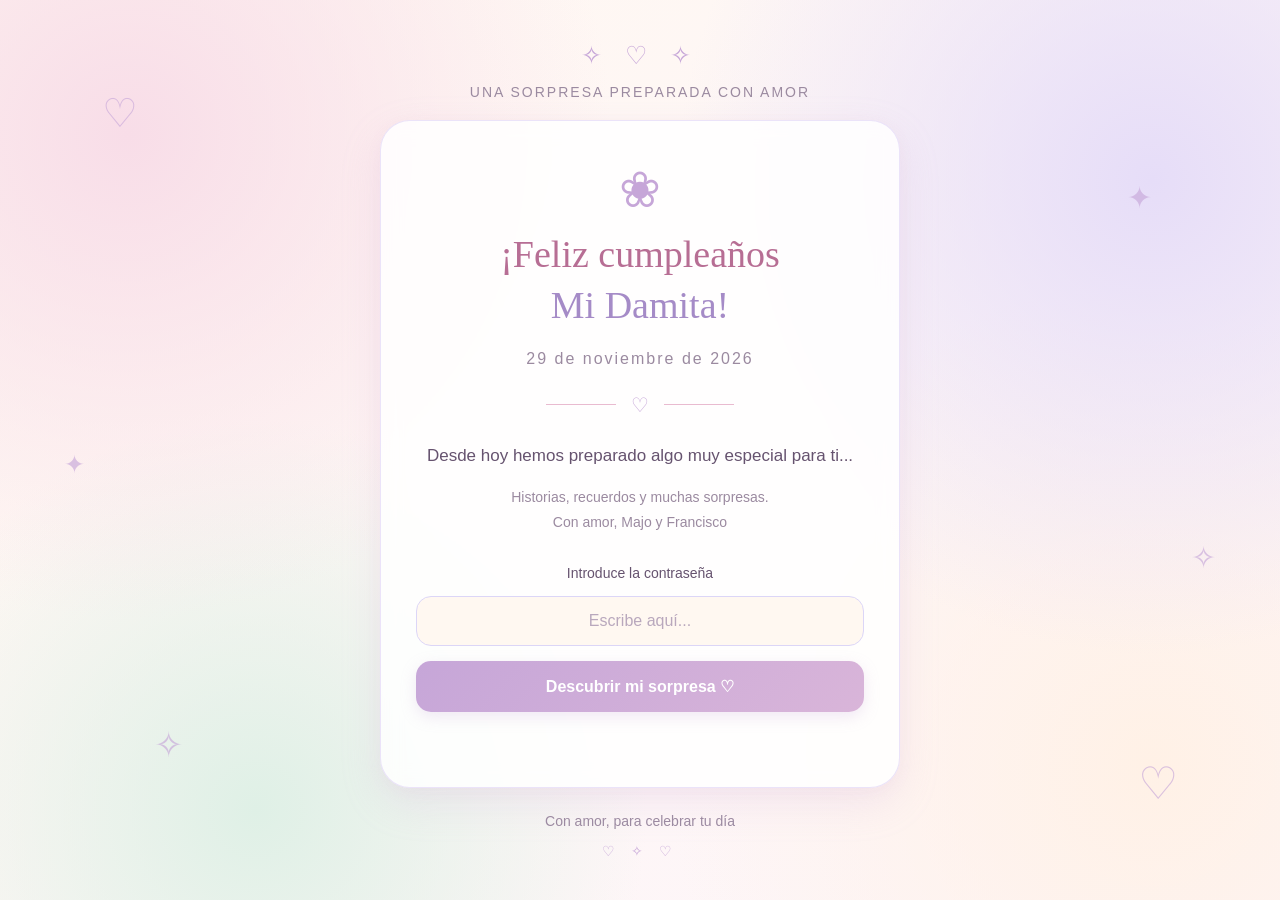
<file: recuerdos/foto-especial-Majo.html>
<!DOCTYPE html>
<html lang="es">

<head>
    <meta charset="UTF-8">
    <meta name="viewport" content="width=device-width, initial-scale=1.0">

    <title>Un recuerdo de madre e hija ♡</title>

    <style>
        * {
            box-sizing: border-box;
        }

        body {
            margin: 0;
            padding: 35px 18px 50px;
            min-height: 100vh;
            font-family: Georgia, 'Times New Roman', serif;
            background: linear-gradient(135deg, #FFF8F1, #F8DDE8, #E6DDF8);
            color: #66536F;
        }

        .contenedor {
            max-width: 850px;
            margin: auto;
            text-align: center;
        }

        .adorno {
            font-size: 2rem;
            margin-bottom: 10px;
        }

        h1 {
            font-size: 2.3rem;
            margin: 10px 0;
        }

        .subtitulo {
            font-size: 1.1rem;
            line-height: 1.7;
            margin-bottom: 30px;
        }

        .foto-principal {
            width: 100%;
            max-height: 520px;
            object-fit: contain;
            object-position: center top;
            display: block;
            border-radius: 22px;
            box-shadow: 0 8px 25px #8e71852b;
            cursor: pointer;
        }

        .mensaje {
            margin: 35px auto;
            max-width: 680px;
            padding: 30px 25px;
            background: #ffffffa8;
            border-radius: 22px;
            font-size: 1.12rem;
            line-height: 1.9;
        }

        .mensaje h2 {
            color: #9A719F;
            font-size: 1.6rem;
            margin-top: 0;
        }

        .frase-final {
            color: #A477A8;
            font-size: 1.35rem;
            font-style: italic;
            margin-top: 25px;
        }

        .decoracion-final {
            font-size: 1.5rem;
            margin-top: 25px;
            letter-spacing: 8px;
        }

        .regresar {
            display: inline-block;
            margin-top: 15px;
            padding: 13px 27px;
            text-decoration: none;
            color: white;
            background: #B68ABF;
            border-radius: 25px;
            transition: background 0.3s;
        }

        .regresar:hover {
            background: #9A719F;
        }

        /* Visor de fotografía */

        .visor {
            display: none;
            position: fixed;
            inset: 0;
            z-index: 1000;
            background: #241c2beb;
            align-items: center;
            justify-content: center;
            padding: 20px;
        }

        .visor.activo {
            display: flex;
        }

        .visor img {
            max-width: 95%;
            max-height: 90vh;
            object-fit: contain;
            border-radius: 12px;
        }

        .cerrar {
            position: absolute;
            top: 20px;
            right: 25px;
            width: 45px;
            height: 45px;
            border: none;
            border-radius: 50%;
            color: white;
            background: #ffffff35;
            font-size: 28px;
            cursor: pointer;
        }

        @media (max-width: 600px) {
            h1 {
                font-size: 1.8rem;
            }

            .mensaje {
                padding: 23px 18px;
                font-size: 1rem;
            }

            .frase-final {
                font-size: 1.2rem;
            }
        }
    </style>
</head>

<body>

    <main class="contenedor">

        <div class="adorno">♡ ✧ ♡</div>

        <h1>Un amor para toda la vida</h1>

        <p class="subtitulo">
            Hay momentos que se convierten en recuerdos eternos...
            instantes que guardan el amor, la complicidad
            y la felicidad de ser madre e hija.
        </p>

        <img
            src="../imagenes/recuerdos/foto-especial-Majo/foto-especial.jpg"
            alt="Un recuerdo especial de madre e hija"
            class="foto-principal"
            id="foto-especial"
        >

        <section class="mensaje">

            <h2>Mi primera compañera de vida ♡</h2>

            <p>
                Mami, gracias por cada abrazo, cada consejo, cada sonrisa
                y por estar a mi lado en los momentos en los que más
                te he necesitado.
            </p>

            <p>
                Quiero que sepas que, aunque vaya creciendo, siempre necesitaré tus abrazos, tus consejos
                y esos momentos especiales que solo contigo puedo hacer.
                Espero que podamos seguir creando muchos
                recuerdos juntas.
            </p>

            <p class="frase-final">
                Qué fortuna tan grande es tenerte como mamá.
                ¡Te amo con todo mi corazón! ♡
            </p>

        </section>

        <div class="decoracion-final">
            ✧ ♡ ✧
        </div>

        <a href="../recuerdos.html" class="regresar">
            ♡ Volver a nuestros recuerdos
        </a>

    </main>

    <!-- Visor ampliado -->

    <div class="visor" id="visor">

        <button class="cerrar" id="cerrar" aria-label="Cerrar">
            ×
        </button>

        <img
            src=""
            alt="Fotografía de madre e hija ampliada"
            id="foto-ampliada"
        >

    </div>

    <script>

        // Comprobar acceso

        if (sessionStorage.getItem("accesoAutorizado") !== "true") {
            window.location.href = "../index.html";
        }

        // Abrir fotografía ampliada

        const foto = document.getElementById("foto-especial");
        const visor = document.getElementById("visor");
        const fotoAmpliada = document.getElementById("foto-ampliada");

        foto.addEventListener("click", function () {
            fotoAmpliada.src = foto.src;
            visor.classList.add("activo");
        });

        // Cerrar visor

        function cerrarVisor() {
            visor.classList.remove("activo");
        }

        document.getElementById("cerrar").addEventListener("click", cerrarVisor);

        visor.addEventListener("click", function (evento) {
            if (evento.target === visor) {
                cerrarVisor();
            }
        });

        document.addEventListener("keydown", function (evento) {
            if (evento.key === "Escape") {
                cerrarVisor();
            }
        });

    </script>

</body>
</html>
</file>
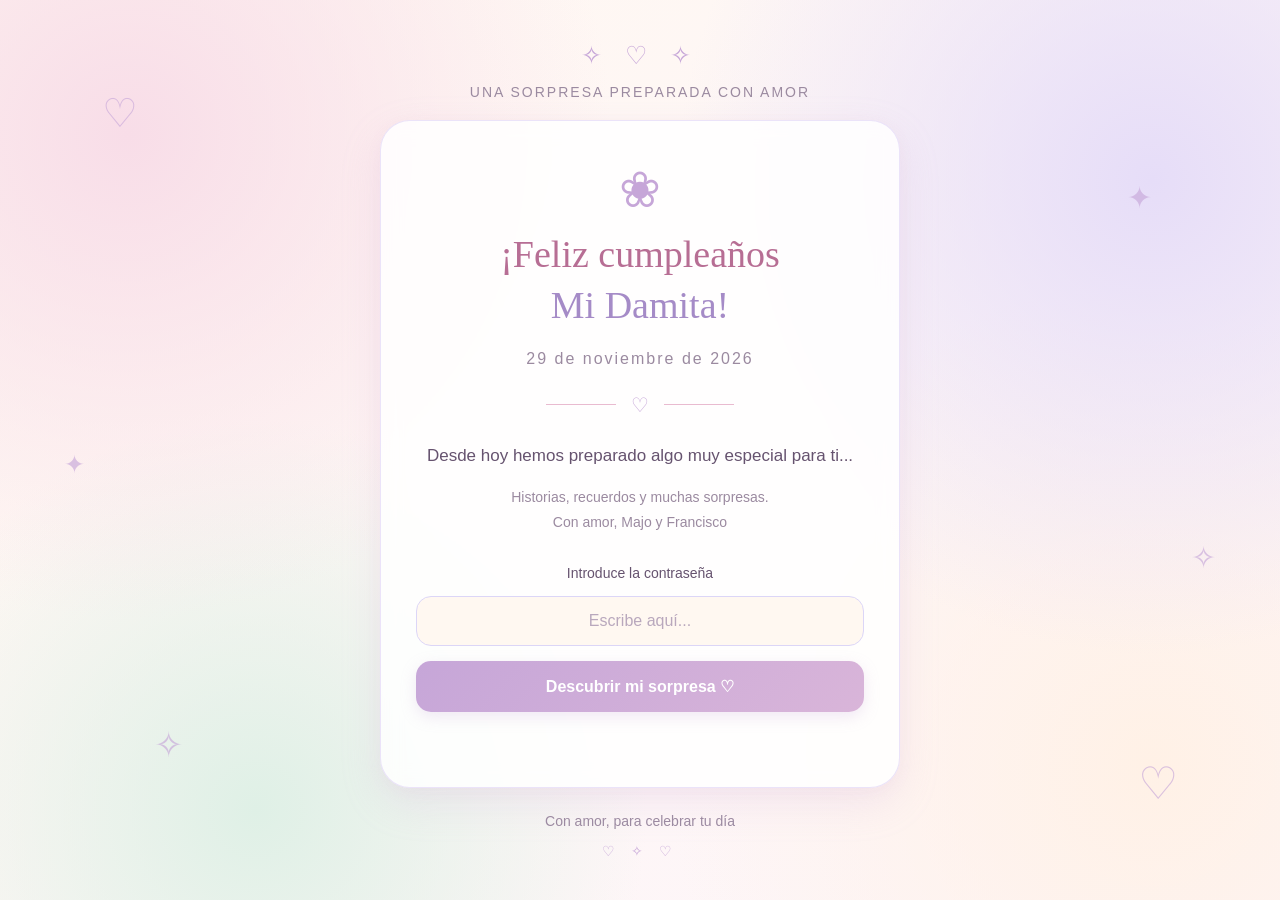
<file: recuerdos/foto-especial.html>
<!DOCTYPE html>
<html lang="es">

<head>
    <meta charset="UTF-8">
    <meta name="viewport" content="width=device-width, initial-scale=1.0">

    <title>Nuestro camino juntos ♡</title>

    <style>
        * {
            box-sizing: border-box;
        }

        body {
            margin: 0;
            padding: 35px 18px 50px;
            min-height: 100vh;
            font-family: Georgia, 'Times New Roman', serif;
            background: linear-gradient(135deg, #FFF8F1, #F8DDE8, #E6DDF8);
            color: #66536F;
        }

        .contenedor {
            max-width: 850px;
            margin: auto;
            text-align: center;
        }

        .adorno {
            font-size: 2rem;
            margin-bottom: 10px;
        }

        h1 {
            font-size: 2.3rem;
            margin: 10px 0;
        }

        .subtitulo {
            font-size: 1.1rem;
            line-height: 1.7;
            margin-bottom: 30px;
        }

        .foto-principal {
            width: 100%;
            max-height: 520px;
            object-fit: cover;
            display: block;
            border-radius: 22px;
            box-shadow: 0 8px 25px #8e71852b;
            cursor: pointer;
        }

        .mensaje {
            margin: 35px auto;
            max-width: 680px;
            padding: 30px 25px;
            background: #ffffffa8;
            border-radius: 22px;
            font-size: 1.12rem;
            line-height: 1.9;
        }

        .mensaje h2 {
            color: #9A719F;
            font-size: 1.6rem;
            margin-top: 0;
        }

        .frase-final {
            color: #A477A8;
            font-size: 1.35rem;
            font-style: italic;
            margin-top: 25px;
        }

        .decoracion-final {
            font-size: 1.5rem;
            margin-top: 25px;
            letter-spacing: 8px;
        }

        .regresar {
            display: inline-block;
            margin-top: 15px;
            padding: 13px 27px;
            text-decoration: none;
            color: white;
            background: #B68ABF;
            border-radius: 25px;
            transition: background 0.3s;
        }

        .regresar:hover {
            background: #9A719F;
        }

        /* Visor de fotografía */

        .visor {
            display: none;
            position: fixed;
            inset: 0;
            z-index: 1000;
            background: #241c2beb;
            align-items: center;
            justify-content: center;
            padding: 20px;
        }

        .visor.activo {
            display: flex;
        }

        .visor img {
            max-width: 95%;
            max-height: 90vh;
            object-fit: contain;
            border-radius: 12px;
        }

        .cerrar {
            position: absolute;
            top: 20px;
            right: 25px;
            width: 45px;
            height: 45px;
            border: none;
            border-radius: 50%;
            color: white;
            background: #ffffff35;
            font-size: 28px;
            cursor: pointer;
        }

        @media (max-width: 600px) {
            h1 {
                font-size: 1.8rem;
            }

            .mensaje {
                padding: 23px 18px;
                font-size: 1rem;
            }

            .frase-final {
                font-size: 1.2rem;
            }
        }
    </style>
</head>

<body>

    <main class="contenedor">

        <div class="adorno">♡ ✧ ♡</div>

        <h1>Nuestro camino juntos</h1>

        <p class="subtitulo">
            Hay fotografías que guardan mucho más
            que un instante... guardan sentimientos,
            historias y promesas.
        </p>

        <div class="marco-foto">

            <img
                src="../imagenes/recuerdos/foto-especial/foto-especial.jpg"
                alt="Nuestra fotografía especial caminando juntos"
                class="foto-principal"
                id="foto-especial"
            >

        </div>

        <section class="mensaje">

            <h2>Mi lugar favorito ♡</h2>

            <p>
                De todos los lugares que hemos recorrido,
                de todos los paisajes que hemos contemplado
                y de todos los caminos que hemos descubierto,
                hay algo que tengo muy claro:
                lo más bonito siempre ha sido compartirlos contigo.
            </p>

            <p>
                No necesito saber exactamente qué nos espera
                más adelante. Me basta con saber que todavía
                nos quedan muchos caminos por recorrer,
                muchos lugares por conocer y muchos recuerdos
                por construir.
            </p>

            <p class="frase-final">
                Porque mi destino favorito siempre será caminar a tu lado. ♡
            </p>

        </section>

        <div class="decoracion-final">
            ✧ ♡ ✧
        </div>

        <a href="../recuerdos.html" class="regresar">
            ♡ Volver a nuestros recuerdos
        </a>

    </main>

    <!-- Visor ampliado -->

    <div class="visor" id="visor">

        <button class="cerrar" id="cerrar" aria-label="Cerrar">
            ×
        </button>

        <img
            src=""
            alt="Nuestra fotografía especial ampliada"
            id="foto-ampliada"
        >

    </div>

    <script>

        // Comprobar acceso

        if (sessionStorage.getItem("accesoAutorizado") !== "true") {
            window.location.href = "../index.html";
        }

        // Abrir fotografía ampliada

        const foto = document.getElementById("foto-especial");
        const visor = document.getElementById("visor");
        const fotoAmpliada = document.getElementById("foto-ampliada");

        foto.addEventListener("click", function () {
            fotoAmpliada.src = foto.src;
            visor.classList.add("activo");
        });

        // Cerrar visor

        function cerrarVisor() {
            visor.classList.remove("activo");
        }

        document.getElementById("cerrar").addEventListener("click", cerrarVisor);

        visor.addEventListener("click", function (evento) {
            if (evento.target === visor) {
                cerrarVisor();
            }
        });

        document.addEventListener("keydown", function (evento) {
            if (evento.key === "Escape") {
                cerrarVisor();
            }
        });

    </script>

</body>
</html>
</file>
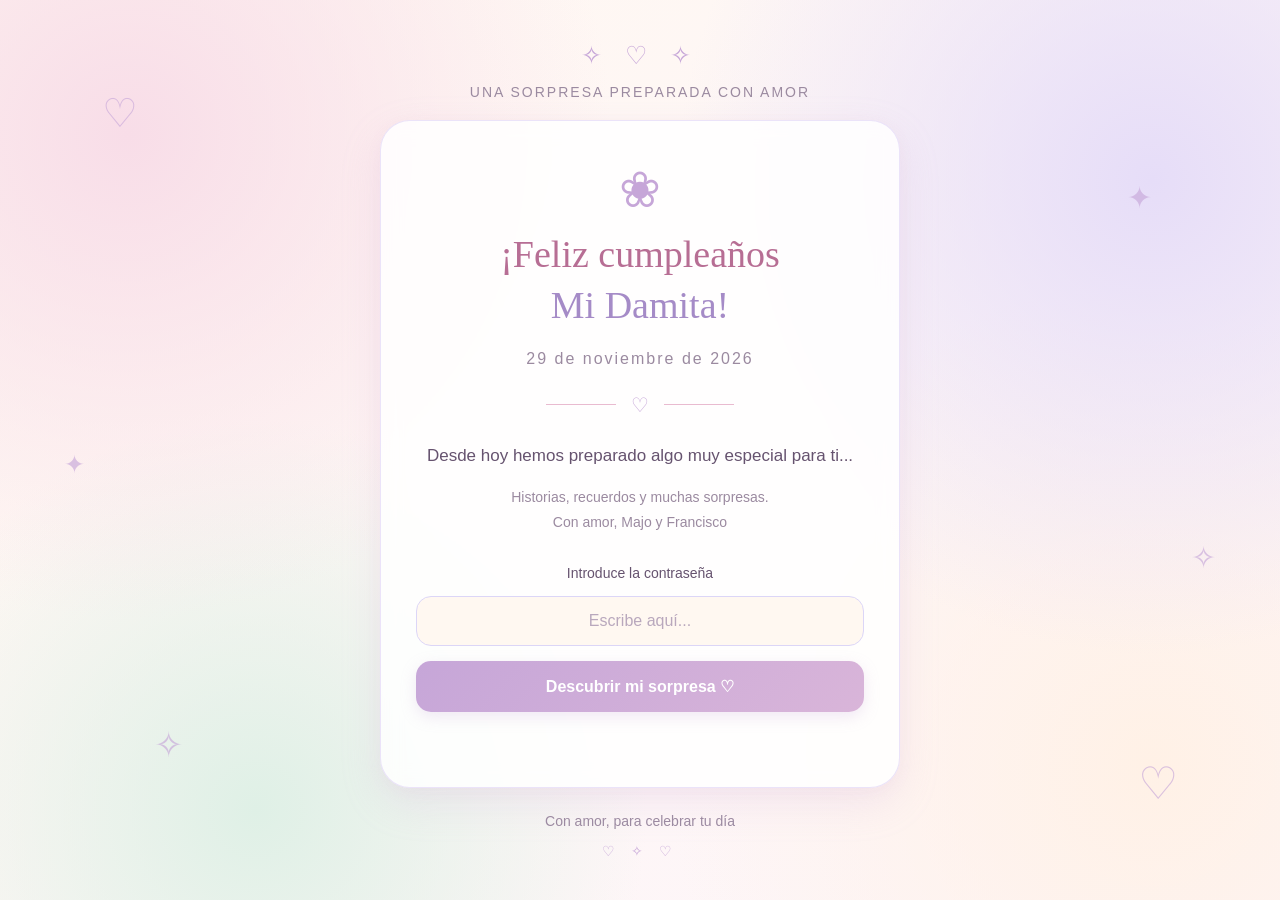
<file: recuerdos/primeras-fotos.html>
<!DOCTYPE html>
<html lang="es">

<head>
    <meta charset="UTF-8">
    <meta name="viewport" content="width=device-width, initial-scale=1.0">

    <title>Nuestras primeras fotos ♡</title>

    <link rel="stylesheet" href="../css/estilos.css">

    <style>
        .galeria-contenedor {
            max-width: 950px;
            margin: auto;
        }

        .foto-protagonista {
            background: white;
            padding: 12px;
            border-radius: 18px;
            box-shadow: 0 8px 25px rgba(102, 83, 111, 0.10);
            margin-bottom: 35px;
        }

        .foto-protagonista img {
            width: 100%;
            max-height: 500px;
            object-fit: contain;
            display: block;
            border-radius: 12px;
        }

        .mensaje-protagonista {
            text-align: center;
            padding: 20px 10px 10px;
        }

        .mensaje-protagonista h2 {
            color: #80668D;
            font-family: Georgia, serif;
            font-weight: normal;
        }

        .mensaje-protagonista p {
            color: #776B7D;
            line-height: 1.7;
        }

        .titulo-galeria {
            text-align: center;
            color: #80668D;
            font-family: Georgia, serif;
            font-weight: normal;
            margin-bottom: 22px;
        }

        .cuadricula-fotos {
            display: grid;
            grid-template-columns: repeat(3, 1fr);
            gap: 15px;
        }

        .miniatura {
            background: white;
            border: 0;
            padding: 6px;
            border-radius: 13px;
            cursor: pointer;
            box-shadow: 0 5px 15px rgba(102, 83, 111, 0.08);
            transition: transform 0.25s ease;
        }

        .miniatura:hover {
            transform: translateY(-4px);
        }

        .miniatura img {
            width: 100%;
            aspect-ratio: 1 / 1;
            object-fit: cover;
            display: block;
            border-radius: 9px;
        }

        /* VISOR DE FOTOGRAFÍAS */

        .visor-fotos {
            display: none;
            position: fixed;
            inset: 0;
            background: rgba(39, 27, 44, 0.94);
            z-index: 1000;
            justify-content: center;
            align-items: center;
            padding: 20px;
        }

        .visor-fotos.activo {
            display: flex;
        }

        .visor-contenido {
            max-width: 900px;
            width: 100%;
            text-align: center;
        }

        .visor-imagen {
            max-width: 100%;
            max-height: 75vh;
            object-fit: contain;
            border-radius: 12px;
        }

        .visor-controles {
            display: flex;
            justify-content: center;
            align-items: center;
            gap: 25px;
            margin-top: 18px;
            color: white;
        }

        .visor-controles button,
        .visor-cerrar {
            border: none;
            background: #C6A6D8;
            color: white;
            border-radius: 50%;
            width: 42px;
            height: 42px;
            font-size: 20px;
            cursor: pointer;
        }

        .visor-cerrar {
            position: absolute;
            top: 20px;
            right: 20px;
        }

        .regresar-galeria {
            display: block;
            text-align: center;
            margin-top: 35px;
            color: #9879A7;
            text-decoration: none;
        }

        @media (max-width: 600px) {

            .cuadricula-fotos {
                gap: 9px;
            }

            .miniatura {
                padding: 4px;
            }

            .visor-imagen {
                max-height: 65vh;
            }
        }

    </style>

</head>

<body class="pagina-menu">

    <main class="contenedor-menu galeria-contenedor">

        <header class="encabezado-menu">

            <span class="adorno-menu">📷</span>

            <p class="subtitulo-menu">Nuestros primeros recuerdos</p>

            <h1>Nuestras primeras fotos</h1>

            <p class="descripcion-menu">
                Cada fotografía guarda un pedacito
                de nuestra historia.
            </p>

            <span class="separador-menu">✧ ♡ ✧</span>

        </header>


        <!-- FOTO PROTAGONISTA -->

        <section class="foto-protagonista">

            <img
                src="../imagenes/recuerdos/primeras-fotos/1.jpg"
                alt="Nuestra primera fotografía"
            >

            <div class="mensaje-protagonista">

                <h2>El comienzo de tantos recuerdos ♡</h2>

                <p>
                    Si pudiera volver a vivir cada uno
                    de estos momentos, volvería a elegir
                    compartirlos contigo.
                </p>

            </div>

        </section>


        <!-- GALERÍA COMPLETA -->

        <h2 class="titulo-galeria">
            Un poquito de nuestra historia ♡
        </h2>

        <section class="cuadricula-fotos" id="galeria">

            <!-- Las fotografías se cargan automáticamente -->

        </section>


        <a href="../recuerdos.html" class="regresar-galeria">
            Volver a nuestros momentos ♡
        </a>


    </main>


    <!-- VISOR AMPLIADO -->

    <div class="visor-fotos" id="visor">

        <button class="visor-cerrar" id="cerrar-visor">
            ×
        </button>

        <div class="visor-contenido">

            <img
                src=""
                alt="Fotografía ampliada"
                class="visor-imagen"
                id="imagen-ampliada"
            >

            <div class="visor-controles">

                <button id="foto-anterior">‹</button>

                <span id="contador-fotos">1 / 9</span>

                <button id="foto-siguiente">›</button>

            </div>

        </div>

    </div>


    <script>

        // Verificar acceso
        if (sessionStorage.getItem("accesoAutorizado") !== "true") {
            window.location.href = "../index.html";
        }

        // Configuración de fotografías
        const totalFotos = 9;

        const rutaFotos = "../imagenes/recuerdos/primeras-fotos/";

        let fotoActual = 1;

        const galeria = document.getElementById("galeria");
        const visor = document.getElementById("visor");
        const imagenAmpliada = document.getElementById("imagen-ampliada");
        const contador = document.getElementById("contador-fotos");

        // Crear las miniaturas automáticamente
        for (let i = 1; i <= totalFotos; i++) {

            const boton = document.createElement("button");

            boton.className = "miniatura";
            boton.type = "button";
            boton.setAttribute("aria-label", "Ver fotografía " + i);

            const imagen = document.createElement("img");

            imagen.src = rutaFotos + i + ".jpg";
            imagen.alt = "Recuerdo " + i;

            boton.appendChild(imagen);

            boton.addEventListener("click", function () {
                abrirVisor(i);
            });

            galeria.appendChild(boton);
        }

        // Abrir fotografía ampliada
        function abrirVisor(numero) {

            fotoActual = numero;

            actualizarVisor();

            visor.classList.add("activo");

        }

        // Actualizar fotografía
        function actualizarVisor() {

            imagenAmpliada.src = rutaFotos + fotoActual + ".jpg";

            contador.textContent = fotoActual + " / " + totalFotos;

        }

        // Fotografía anterior
        document.getElementById("foto-anterior").addEventListener("click", function () {

            fotoActual--;

            if (fotoActual < 1) {
                fotoActual = totalFotos;
            }

            actualizarVisor();

        });

        // Fotografía siguiente
        document.getElementById("foto-siguiente").addEventListener("click", function () {

            fotoActual++;

            if (fotoActual > totalFotos) {
                fotoActual = 1;
            }

            actualizarVisor();

        });

        // Cerrar visor
        document.getElementById("cerrar-visor").addEventListener("click", cerrarVisor);

        function cerrarVisor() {
            visor.classList.remove("activo");
        }

        // Cerrar al hacer clic fuera de la fotografía
        visor.addEventListener("click", function (evento) {

            if (evento.target === visor) {
                cerrarVisor();
            }

        });

        // Navegación con teclado
        document.addEventListener("keydown", function (evento) {

            if (!visor.classList.contains("activo")) return;

            if (evento.key === "ArrowRight") {
                document.getElementById("foto-siguiente").click();
            }

            if (evento.key === "ArrowLeft") {
                document.getElementById("foto-anterior").click();
            }

            if (evento.key === "Escape") {
                cerrarVisor();
            }

        });

    </script>

</body>
</html>
</file>
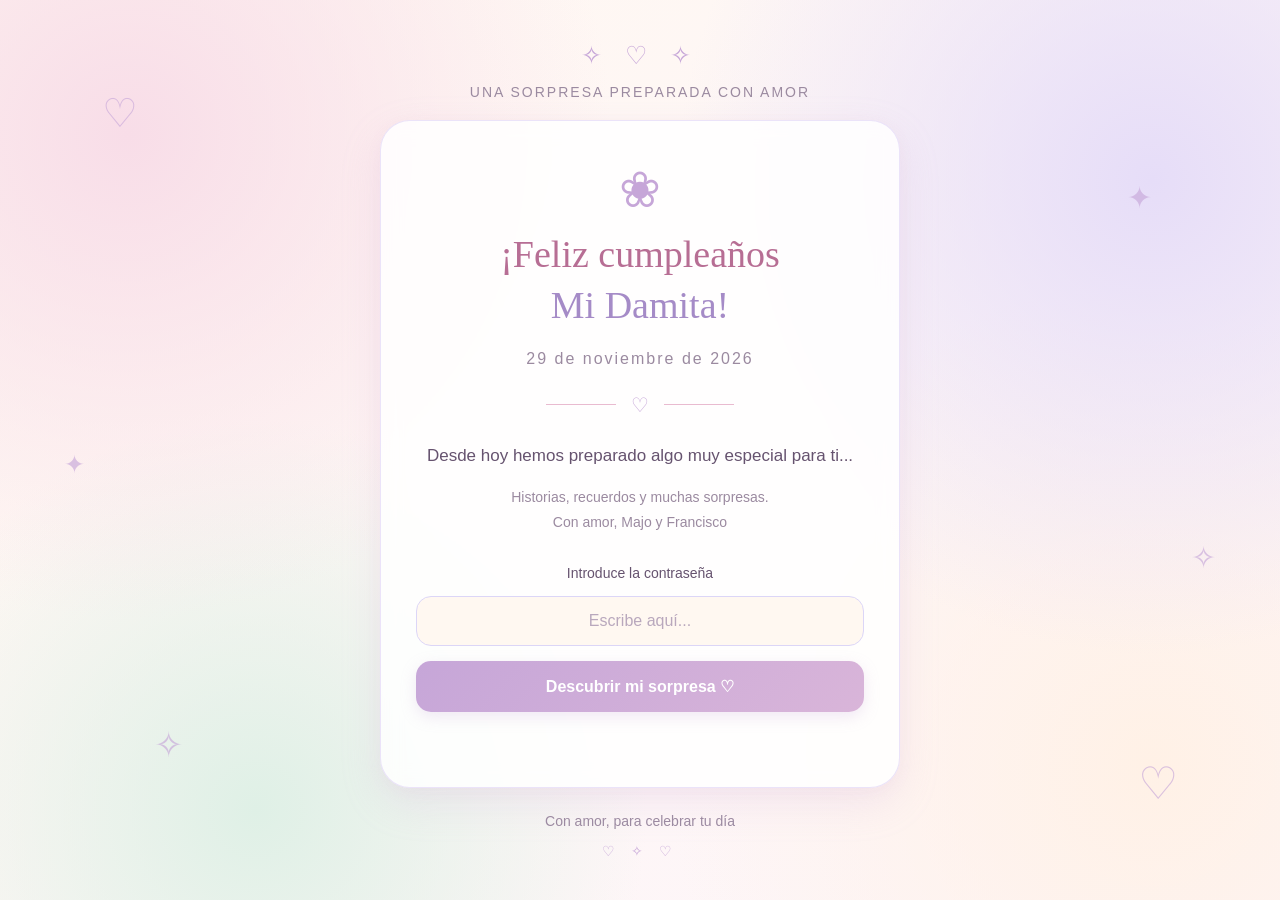
<file: recuerdos/viajes.html>
<!DOCTYPE html>
<html lang="es">

<head>
    <meta charset="UTF-8">
    <meta name="viewport" content="width=device-width, initial-scale=1.0">

    <title>Nuestros viajes ♡</title>

    <style>
        * {
            box-sizing: border-box;
        }

        body {
            margin: 0;
            padding: 30px 18px 50px;
            font-family: Georgia, 'Times New Roman', serif;
            background: linear-gradient(135deg, #FFF8F1, #F8DDE8, #E6DDF8);
            color: #66536F;
            min-height: 100vh;
        }

        .contenedor {
            max-width: 950px;
            margin: auto;
        }

        header {
            text-align: center;
            margin-bottom: 30px;
        }

        header h1 {
            font-size: 2.2rem;
            margin-bottom: 10px;
        }

        header p {
            font-size: 1.05rem;
            line-height: 1.6;
        }

        .foto-principal {
            width: 100%;
            max-height: 520px;
            object-fit: cover;
            display: block;
            border-radius: 22px;
            box-shadow: 0 8px 25px #8e71852b;
            cursor: pointer;
        }

        .mensaje {
            text-align: center;
            max-width: 700px;
            margin: 30px auto 40px;
            padding: 25px;
            background: #ffffffa8;
            border-radius: 20px;
            line-height: 1.8;
            font-size: 1.1rem;
        }

        .mensaje h2 {
            margin-top: 0;
            color: #9A719F;
        }

        .titulo-galeria {
            text-align: center;
            margin: 35px 0 22px;
            font-size: 1.5rem;
        }

        .galeria {
            display: grid;
            grid-template-columns: repeat(4, 1fr);
            gap: 14px;
        }

        .miniatura {
            border: none;
            padding: 0;
            background: transparent;
            cursor: pointer;
            overflow: hidden;
            border-radius: 15px;
            aspect-ratio: 1 / 1;
            box-shadow: 0 4px 12px #8e718522;
        }

        .miniatura img {
            width: 100%;
            height: 100%;
            object-fit: cover;
            display: block;
            transition: transform 0.3s;
        }

        .miniatura:hover img {
            transform: scale(1.07);
        }

        .regresar {
            display: block;
            width: fit-content;
            margin: 40px auto 0;
            padding: 12px 25px;
            text-decoration: none;
            color: white;
            background: #B68ABF;
            border-radius: 25px;
            transition: background 0.3s;
        }

        .regresar:hover {
            background: #9A719F;
        }

        /* Visor de fotografías */

        .visor {
            display: none;
            position: fixed;
            inset: 0;
            background: #241c2beb;
            z-index: 1000;
            align-items: center;
            justify-content: center;
            padding: 20px;
        }

        .visor.activo {
            display: flex;
        }

        .visor-contenido {
            position: relative;
            max-width: 900px;
            width: 100%;
            text-align: center;
        }

        .visor img {
            max-width: 100%;
            max-height: 78vh;
            object-fit: contain;
            border-radius: 12px;
        }

        .contador {
            color: white;
            margin-top: 12px;
            font-size: 1rem;
        }

        .cerrar, .flecha {
            position: absolute;
            border: none;
            color: white;
            background: #ffffff35;
            cursor: pointer;
            border-radius: 50%;
            display: flex;
            align-items: center;
            justify-content: center;
        }

        .cerrar {
            top: -12px;
            right: 0;
            width: 42px;
            height: 42px;
            font-size: 25px;
        }

        .flecha {
            top: 50%;
            transform: translateY(-50%);
            width: 45px;
            height: 45px;
            font-size: 27px;
        }

        .anterior {
            left: -60px;
        }

        .siguiente {
            right: -60px;
        }

        @media (max-width: 650px) {
            .galeria {
                grid-template-columns: repeat(3, 1fr);
                gap: 9px;
            }

            header h1 {
                font-size: 1.8rem;
            }

            .anterior {
                left: 5px;
            }

            .siguiente {
                right: 5px;
            }

            .flecha {
                background: #241c2b99;
            }

            .visor img {
                max-height: 70vh;
            }
        }

        @media (max-width: 380px) {
            .galeria {
                grid-template-columns: repeat(2, 1fr);
            }
        }
    </style>
</head>

<body>

    <div class="contenedor">

        <header>
            <h1>✈️ Nuestros viajes ♡</h1>

            <p>
                No importa tanto el destino,
                sino las personas con quienes compartimos el camino.
            </p>
        </header>

        <img
            src="../imagenes/recuerdos/viajes/16.jpg"
            alt="Uno de nuestros viajes"
            class="foto-principal"
            id="foto-principal"
        >

        <section class="mensaje">

            <h2>Juntos por el mundo ♡</h2>

            <p>
                Cada viaje nos ha regalado lugares por descubrir,
                paisajes para admirar y experiencias que se
                convirtieron en recuerdos inolvidables.
            </p>

            <p>
                Pero si algo hace especiales todos esos destinos,
                es haberlos compartido contigo. Porque nuestro lugar
                favorito siempre será aquel donde estemos juntos. ♡
            </p>

        </section>

        <h2 class="titulo-galeria">
            Nuestros recuerdos de viaje ♡
        </h2>

        <div class="galeria" id="galeria"></div>

        <a href="../recuerdos.html" class="regresar">
            ♡ Volver a nuestros recuerdos
        </a>

    </div>

    <!-- Visor de fotografías -->

    <div class="visor" id="visor">

        <div class="visor-contenido">

            <button class="cerrar" id="cerrar" aria-label="Cerrar">
                ×
            </button>

            <button class="flecha anterior" id="anterior" aria-label="Anterior">
                ‹
            </button>

            <img src="" alt="Fotografía ampliada" id="foto-ampliada">

            <button class="flecha siguiente" id="siguiente" aria-label="Siguiente">
                ›
            </button>

            <div class="contador" id="contador"></div>

        </div>

    </div>

    <script>

        // Comprobar acceso

        if (sessionStorage.getItem("accesoAutorizado") !== "true") {
            window.location.href = "../index.html";
        }

        // Configuración de fotografías

        const cantidadFotos = 20;
        const primerNumero = 0;

        const rutaFotos = "../imagenes/recuerdos/viajes/";

        const galeria = document.getElementById("galeria");
        const visor = document.getElementById("visor");
        const fotoAmpliada = document.getElementById("foto-ampliada");
        const contador = document.getElementById("contador");

        let fotoActual = 0;

        // Crear las miniaturas

        for (let i = 0; i < cantidadFotos; i++) {

            const numeroFoto = primerNumero + i;

            const boton = document.createElement("button");
            boton.className = "miniatura";
            boton.type = "button";
            boton.setAttribute("aria-label", "Ver fotografía " + numeroFoto);

            const imagen = document.createElement("img");

            imagen.src = rutaFotos + numeroFoto + ".jpg";
            imagen.alt = "Recuerdo de viaje " + numeroFoto;
            imagen.loading = "lazy";

            boton.appendChild(imagen);

            boton.addEventListener("click", function () {
                abrirVisor(i);
            });

            galeria.appendChild(boton);
        }

        // Abrir visor

        function abrirVisor(indice) {
            fotoActual = indice;
            mostrarFoto();
            visor.classList.add("activo");
        }

        // Mostrar fotografía

        function mostrarFoto() {

            const numeroFoto = primerNumero + fotoActual;

            fotoAmpliada.src = rutaFotos + numeroFoto + ".jpg";

            contador.textContent =
                "Fotografía " + (fotoActual + 1) + " de " + cantidadFotos;
        }

        // Fotografía anterior

        document.getElementById("anterior").addEventListener("click", function () {

            fotoActual--;

            if (fotoActual < 0) {
                fotoActual = cantidadFotos - 1;
            }

            mostrarFoto();
        });

        // Fotografía siguiente

        document.getElementById("siguiente").addEventListener("click", function () {

            fotoActual++;

            if (fotoActual >= cantidadFotos) {
                fotoActual = 0;
            }

            mostrarFoto();
        });

        // Cerrar visor

        function cerrarVisor() {
            visor.classList.remove("activo");
        }

        document.getElementById("cerrar").addEventListener("click", cerrarVisor);

        visor.addEventListener("click", function (evento) {

            if (evento.target === visor) {
                cerrarVisor();
            }

        });

        // Navegación con teclado

        document.addEventListener("keydown", function (evento) {

            if (!visor.classList.contains("activo")) {
                return;
            }

            if (evento.key === "ArrowRight") {
                fotoActual = (fotoActual + 1) % cantidadFotos;
                mostrarFoto();
            }

            if (evento.key === "ArrowLeft") {
                fotoActual = (fotoActual - 1 + cantidadFotos) % cantidadFotos;
                mostrarFoto();
            }

            if (evento.key === "Escape") {
                cerrarVisor();
            }

        });

        // Abrir visor desde la fotografía principal

        document.getElementById("foto-principal").addEventListener("click", function () {
            abrirVisor(0);
        });

    </script>

</body>
</html>
</file>
<file: css/estilos.css>
/* =========================================
   APP CUMPLE - ESTILOS DE INICIO
   Paleta pastel romántica
========================================= */

:root {
    --rosa: #F8DDE8;
    --rosa-fuerte: #E9BBD0;
    --lavanda: #E6DDF8;
    --lila: #DCD6F7;
    --crema: #FFF8F1;
    --verde-pastel: #DFF0E6;
    --malva: #C6A6D8;
    --texto: #66536F;
    --texto-suave: #9B8AA0;
    --blanco: #FFFFFF;
}

/* =========================================
   CONFIGURACIÓN GENERAL
========================================= */

* {
    box-sizing: border-box;
}

body {
    margin: 0;
    font-family: 'Segoe UI', sans-serif;
    color: var(--texto);
}

/* =========================================
   CONTENEDOR DE INICIO
========================================= */

.pantalla-inicio {
    min-height: 100vh;
    width: 100%;
    display: flex;
    align-items: center;
    justify-content: center;
    padding: 30px 20px;
    overflow: hidden;
    position: relative;

    background:
        radial-gradient(circle at 10% 15%, #F8DDE8 0%, transparent 35%),
        radial-gradient(circle at 90% 20%, #E6DDF8 0%, transparent 35%),
        radial-gradient(circle at 20% 90%, #DFF0E6 0%, transparent 30%),
        radial-gradient(circle at 90% 85%, #FFF1E6 0%, transparent 35%),
        linear-gradient(135deg, #FFF8F1, #FDF5FA);
}

/* =========================================
   CONTENEDOR PRINCIPAL
========================================= */

.contenedor-sorpresa {
    width: 100%;
    max-width: 520px;
    position: relative;
    z-index: 2;
    animation: aparecer 1.2s ease;
}

/* =========================================
   ENCABEZADO
========================================= */

.encabezado {
    text-align: center;
    margin-bottom: 20px;
}

.detalle-encabezado {
    font-size: 25px;
    color: var(--malva);
    letter-spacing: 8px;
    display: block;
    margin-bottom: 10px;
}

.texto-superior {
    font-size: 14px;
    letter-spacing: 2px;
    text-transform: uppercase;
    color: var(--texto-suave);
}

/* =========================================
   TARJETA CENTRAL
========================================= */

.contenido-principal {
    background: rgba(255, 255, 255, 0.85);
    border: 1px solid rgba(230, 221, 248, 0.8);
    border-radius: 30px;
    padding: 40px 35px;
    text-align: center;

    box-shadow:
        0 15px 40px rgba(198, 166, 216, 0.18),
        0 5px 15px rgba(233, 187, 208, 0.12);

    backdrop-filter: blur(10px);
}

/* =========================================
   ADORNO FLORAL
========================================= */

.adorno-floral {
    font-size: 50px;
    color: var(--malva);
    margin-bottom: 10px;
    animation: flotar 4s ease-in-out infinite;
}

/* =========================================
   TÍTULOS
========================================= */

h1 {
    font-family: Georgia, serif;
    font-size: 38px;
    font-weight: normal;
    line-height: 1.35;
    color: #B76E94;
    margin: 10px 0;
}

h1 span {
    display: block;
    color: #A58BC7;
}

/* =========================================
   FECHA
========================================= */

.fecha {
    font-size: 16px;
    letter-spacing: 2px;
    color: var(--texto-suave);
    margin-top: 18px;
}

/* =========================================
   SEPARADOR
========================================= */

.separador {
    margin: 25px 0;
    display: flex;
    align-items: center;
    justify-content: center;
}

.separador::before,
.separador::after {
    content: "";
    height: 1px;
    width: 70px;
    background: var(--rosa-fuerte);
}

.separador span {
    margin: 0 15px;
    color: var(--malva);
    font-size: 20px;
}

/* =========================================
   MENSAJES
========================================= */

.mensaje-inicial {
    font-size: 17px;
    line-height: 1.7;
    margin-bottom: 10px;
}

.mensaje-secundario {
    font-size: 14px;
    line-height: 1.8;
    color: var(--texto-suave);
    margin-bottom: 30px;
}

/* =========================================
   FORMULARIO
========================================= */

#formulario-acceso {
    display: flex;
    flex-direction: column;
    gap: 15px;
}

#formulario-acceso label {
    font-size: 14px;
    font-weight: 500;
}

#contrasena {
    width: 100%;
    padding: 15px;
    border: 1px solid var(--lila);
    border-radius: 15px;
    background: var(--crema);
    color: var(--texto);
    font-size: 16px;
    text-align: center;
    outline: none;
    transition: 0.3s;
}

#contrasena:focus {
    border-color: var(--malva);
    box-shadow: 0 0 10px rgba(198, 166, 216, 0.25);
}

#contrasena::placeholder {
    color: #B9A8BD;
}

/* =========================================
   BOTÓN
========================================= */

#boton-ingresar {
    border: none;
    border-radius: 15px;
    padding: 16px;
    background: linear-gradient(135deg, #C6A6D8, #D9B5D9);
    color: var(--blanco);
    font-size: 16px;
    font-weight: 600;
    cursor: pointer;
    transition: all 0.3s ease;
    box-shadow: 0 5px 15px rgba(198, 166, 216, 0.25);
}

#boton-ingresar:hover {
    transform: translateY(-3px);
    box-shadow: 0 8px 20px rgba(198, 166, 216, 0.35);
    background: linear-gradient(135deg, #B78CCB, #CEABD4);
}

#boton-ingresar:active {
    transform: scale(0.98);
}

/* =========================================
   MENSAJE DE ERROR
========================================= */

.mensaje-error {
    color: #C46A89;
    font-size: 14px;
    min-height: 20px;
    margin: 0;
}

/* =========================================
   PIE DE PÁGINA
========================================= */

.pie-pagina {
    text-align: center;
    margin-top: 25px;
    color: var(--texto-suave);
    font-size: 14px;
}

.pie-pagina span {
    display: block;
    color: var(--malva);
    letter-spacing: 6px;
    margin-top: 10px;
}

/* =========================================
   ELEMENTOS DECORATIVOS
========================================= */

.decoracion {
    position: absolute;
    color: rgba(198, 166, 216, 0.65);
    pointer-events: none;
    animation: flotar 5s ease-in-out infinite;
}

.decoracion-1 {
    top: 10%;
    left: 8%;
    font-size: 40px;
}

.decoracion-2 {
    top: 20%;
    right: 10%;
    font-size: 30px;
    animation-delay: 1s;
}

.decoracion-3 {
    bottom: 15%;
    left: 12%;
    font-size: 35px;
    animation-delay: 2s;
}

.decoracion-4 {
    bottom: 10%;
    right: 8%;
    font-size: 45px;
    animation-delay: 0.5s;
}

.decoracion-5 {
    top: 50%;
    left: 5%;
    font-size: 25px;
    animation-delay: 1.5s;
}

.decoracion-6 {
    top: 60%;
    right: 5%;
    font-size: 30px;
    animation-delay: 2.5s;
}

/* =========================================
   ANIMACIONES
========================================= */

@keyframes flotar {
    0%, 100% {
        transform: translateY(0px);
    }

    50% {
        transform: translateY(-12px);
    }
}

@keyframes aparecer {
    from {
        opacity: 0;
        transform: translateY(25px);
    }

    to {
        opacity: 1;
        transform: translateY(0);
    }
}

/* =========================================
   ADAPTACIÓN INICIO A CELULARES
========================================= */

@media (max-width: 600px) {

    .pantalla-inicio {
        padding: 20px 15px;
    }

    .contenido-principal {
        padding: 30px 22px;
        border-radius: 25px;
    }

    h1 {
        font-size: 32px;
    }

    .fecha {
        font-size: 14px;
    }

    .mensaje-inicial {
        font-size: 16px;
    }

    .texto-superior {
        font-size: 12px;
    }

    .decoracion-1 {
        top: 5%;
        left: 3%;
    }

    .decoracion-2 {
        top: 8%;
        right: 4%;
    }

    .decoracion-3 {
        bottom: 5%;
        left: 5%;
    }

    .decoracion-4 {
        bottom: 5%;
        right: 5%;
    }

    .decoracion-5,
    .decoracion-6 {
        display: none;
    }
}

/* =========================================
   MENU PRINCIPAL
========================================= */

.pagina-menu {
    min-height: 100vh;
    padding: 45px 20px;
    display: flex;
    justify-content: center;
    align-items: center;
}

.contenedor-menu {
    width: 100%;
    max-width: 1050px;
    margin: auto;
}

.encabezado-menu {
    text-align: center;
    margin-bottom: 40px;
}

.adorno-menu {
    display: block;
    font-size: 38px;
    color: #C6A6D8;
    margin-bottom: 12px;
}

.subtitulo-menu {
    color: #A184AF;
    font-size: 14px;
    letter-spacing: 2px;
    margin-bottom: 12px;
}

.encabezado-menu h1 {
    font-family: Georgia, serif;
    font-size: clamp(30px, 5vw, 43px);
    font-weight: normal;
    color: #80668D;
    margin-bottom: 18px;
}

.descripcion-menu {
    max-width: 580px;
    margin: auto;
    color: #776B7D;
    font-size: 16px;
    line-height: 1.7;
}

.separador-menu {
    display: block;
    color: #C6A6D8;
    font-size: 23px;
    margin-top: 20px;
}

/* =========================================
   TARJETAS DE LOS MÓDULOS
========================================= */

.modulos-menu {
    display: grid;
    grid-template-columns: repeat(2, minmax(0, 1fr));
    gap: 22px;
    width: 100%;
}

.tarjeta-menu {
    width: 100%;
    min-width: 0;
    box-sizing: border-box;
    padding: 30px 25px;
    border-radius: 22px;
    text-align: center;
    background: rgba(255, 255, 255, 0.85);
    border: 1px solid rgba(198, 166, 216, 0.25);
    box-shadow: 0 8px 25px rgba(102, 83, 111, 0.07);
    transition: transform 0.3s ease, box-shadow 0.3s ease;
}

.tarjeta-menu:hover {
    transform: translateY(-5px);
    box-shadow: 0 13px 30px rgba(102, 83, 111, 0.13);
}

/* Colores de las tarjetas */

.tarjeta-historia {
    background: linear-gradient(145deg, #FFF8FB, #F8DDE8);
}

.tarjeta-recuerdos {
    background: linear-gradient(145deg, #FFFAF5, #FFF1E6);
}

.tarjeta-sorpresas {
    background: linear-gradient(145deg, #FAF8FF, #E6DDF8);
}

.tarjeta-regalo {
    background: linear-gradient(145deg, #F8FCF9, #DFF0E6);
}

/* Tarjeta especial madre e hija */

.modulos-menu .tarjeta-menu:last-child {
    background: linear-gradient(145deg, #FFF8F1, #F8DDE8);
    border: 1px solid rgba(233, 187, 208, 0.45);
}

/* Iconos */

.icono-modulo {
    font-size: 38px;
    margin-bottom: 14px;
}

/* Títulos y textos de tarjetas */

.tarjeta-menu h2 {
    color: #80668D;
    font-family: Georgia, serif;
    font-size: 23px;
    font-weight: normal;
    margin-bottom: 13px;
}

.tarjeta-menu p {
    color: #776B7D;
    font-size: 14px;
    line-height: 1.7;
    margin-bottom: 20px;
}

.texto-proximamente {
    display: inline-block;
    color: #9879A7;
    font-size: 13px;
    font-style: italic;
}

/* =========================================
   PIE DE PÁGINA DEL MENÚ
========================================= */

.pie-menu {
    text-align: center;
    margin-top: 42px;
    color: #927D9A;
    font-size: 13px;
    line-height: 1.8;
}

/* =========================================
   ADAPTACIÓN DEL MENÚ A CELULARES
========================================= */

@media (max-width: 650px) {

    .pagina-menu {
        padding: 35px 16px;
        align-items: flex-start;
    }

    .encabezado-menu {
        margin-bottom: 28px;
    }

    .modulos-menu {
        grid-template-columns: minmax(0, 1fr);
        gap: 16px;
        width: 100%;
    }

    .tarjeta-menu {
        padding: 25px 20px;
    }

    .tarjeta-menu h2 {
        font-size: 21px;
    }

    .pie-menu {
        margin-top: 30px;
    }
}

/* =========================================
   MÓDULO HISTORIA
========================================= */

.boton-conversacion {
    display: inline-block;
    padding: 13px 22px;
    margin-top: 8px;
    border-radius: 30px;
    background: #C6A6D8;
    color: white;
    text-decoration: none;
    font-size: 14px;
    transition: all 0.3s ease;
}

.boton-conversacion:hover {
    background: #A98ABD;
    transform: translateY(-2px);
}

.enlace-regresar {
    display: inline-block;
    margin-top: 15px;
    color: #9879A7;
    text-decoration: none;
    transition: color 0.3s ease;
}

.enlace-regresar:hover {
    color: #80668D;
}

.enlace-tarjeta {
    display: block;
    text-decoration: none;
    color: inherit;
    cursor: pointer;
}

/* =========================================
   FORMATO DE ENLACES DEL MENÚ
========================================= */

a.tarjeta-menu {
    text-decoration: none;
    color: inherit;
}

a.tarjeta-menu:visited {
    color: inherit;
}

a.tarjeta-menu:hover {
    color: inherit;
    text-decoration: none;
}
</file>
